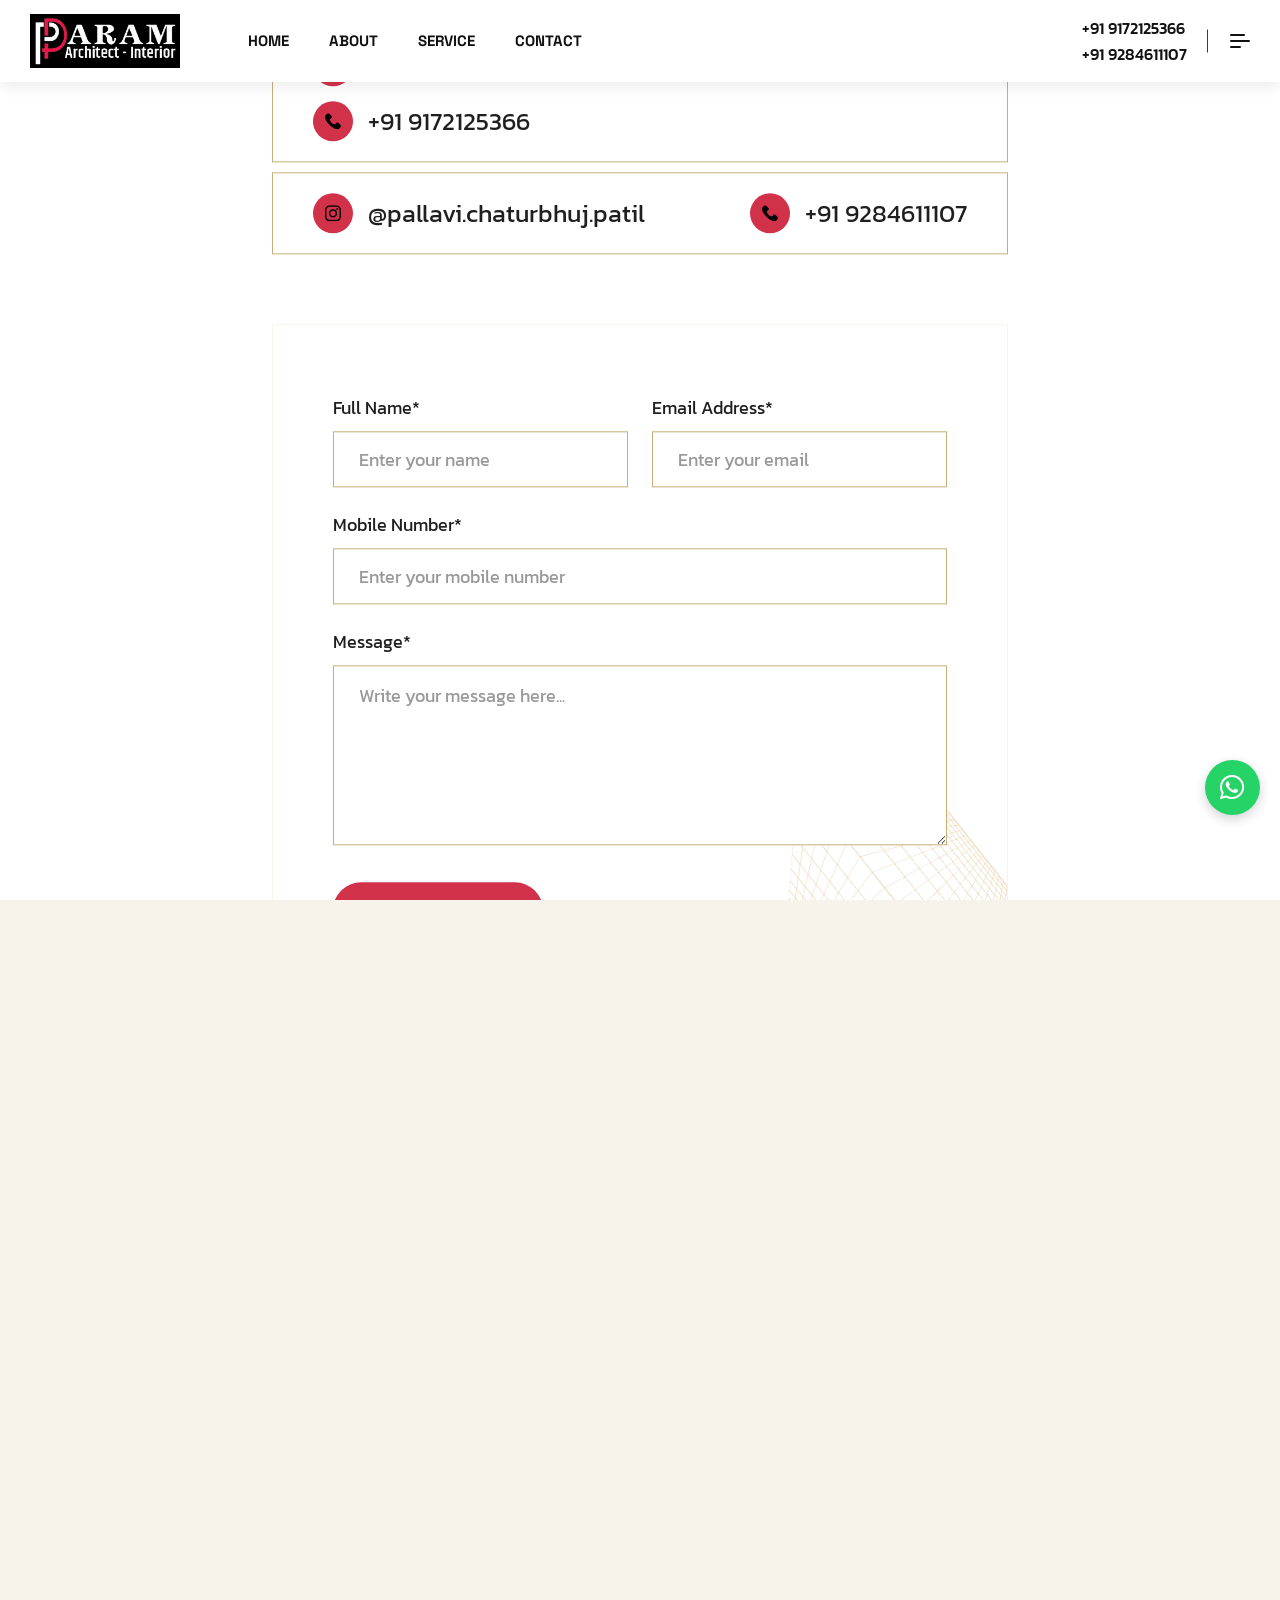
<file: contact.html>
<!doctype html>
<html class="no-js" lang="en">

<head>
    <meta charset="utf-8">
    <meta http-equiv="x-ua-compatible" content="ie=edge">
    <title>Contact - Pparam Architect & Interior</title>
    <meta name="description"
        content="Reach out to Pparam Architect & Interior for professional architectural and interior design consultations in Aurangabad, Maharashtra.">
    <meta name="viewport" content="width=device-width, initial-scale=1">

    <!-- Place favicon.ico in the root directory -->
    <link rel="shortcut icon" type="image/x-icon" href="assets/logo-new.png">
    <!-- CSS here -->
    <link rel="stylesheet" href="assets/vendor/bootstrap.css">
    <link rel="stylesheet" href="assets/vendor/swiper-bundle.css">
    <link rel="stylesheet" href="assets/vendor/magnific-popup.css">
    <link rel="stylesheet" href="assets/vendor/font-awesome.min.css">
    <link rel="stylesheet" href="assets/vendor/atropos.min.css">
    <link rel="stylesheet" href="assets/css/spacing.css">
    <link rel="stylesheet" href="assets/css/main.css">
    <meta name="google-site-verification" content="v9DpZSUL20ltafcJD5IRCapRxrMKH3xXDCQZVRx_TnU" />
    <!-- Google tag (gtag.js) -->
    <script async src="https://www.googletagmanager.com/gtag/js?id=G-WFVK2ETM2N"></script>
    <script>
        window.dataLayer = window.dataLayer || [];
        function gtag() { dataLayer.push(arguments); }
        gtag('js', new Date());

        gtag('config', 'G-WFVK2ETM2N');
    </script>
    <script type="application/ld+json">
{
  "@context": "https://schema.org",
  "@graph": [
    {
      "@type": "Organization",
      "@id": "https://pparamarchitect.com/#organization",
      "name": "Pparam Architect & Interior",
      "alternateName": "Pparam Design Studio",
      "url": "https://pparamarchitect.com",
      "logo": "https://pparamarchitect.com/assets/pparam-logo-new.png",
      "image": "https://pparamarchitect.com/assets/logo-new.png",
      "description": "Pparam Architect & Interior is a team of visionary designers dedicated to building excellence through innovative architectural and interior designs. We operate from Ravet (Pune) and Chh. Sambhajinagar across Maharashtra with skilled professionals.",
      "founder": {
        "@id": "https://pparamarchitect.com/#person"
      },
      "address": {
        "@type": "PostalAddress",
        "streetAddress": "Office 12, Vision Aristo Kivale",
        "addressLocality": "Pune",
        "addressRegion": "Maharashtra",
        "postalCode": "412101",
        "addressCountry": "IN"
      },
      "contactPoint": [
        {
          "@type": "ContactPoint",
          "telephone": "+919172125366",
          "contactType": "customer service",
          "email": "Pparamdesignstudio@gmail.com",
          "availableLanguage": "English"
        },
        {
          "@type": "ContactPoint",
          "telephone": "+919284611107",
          "contactType": "customer service",
          "email": "Pparamdesignstudio@gmail.com",
          "availableLanguage": "English"
        }
      ],
      "sameAs": [
        "https://www.instagram.com/pallavi.chaturbhuj.patil"
      ],
      "foundingDate": "2009",
      "numberOfEmployees": 15,
      "knowsLanguage": "English",
      "areaServed": {
        "@type": "State",
        "name": "Maharashtra"
      }
    },
    {
      "@type": "Person",
      "@id": "https://pparamarchitect.com/#person",
      "name": "Pallavi Chaturbhuj Patil",
      "jobTitle": "Founder & Director",
      "worksFor": {
        "@id": "https://pparamarchitect.com/#organization"
      },
      "url": "https://pparamarchitect.com/contact.html",
      "image": "https://pparamarchitect.com/assets/owner-transferent.png",
      "alumniOf": "Architecture and Interior Design",
      "gender": "Female",
      "knowsAbout": [
        "Architectural Design",
        "Interior Design",
        "Vastu Consultancy",
        "Project Management"
      ]
    },
    {
      "@type": "LocalBusiness",
      "@id": "https://pparamarchitect.com/#localbusiness",
      "name": "Pparam Architect & Interior",
      "description": "Architectural and interior design firm serving residential, commercial, and industrial clients across Maharashtra with 15+ years of experience.",
      "image": "https://pparamarchitect.com/assets/pparam-logo-new.png",
      "@id": "https://pparamarchitect.com",
      "url": "https://pparamarchitect.com",
      "telephone": "+919172125366",
      "address": {
        "@type": "PostalAddress",
        "streetAddress": "Office 12, Vision Aristo Kivale",
        "addressLocality": "Pune",
        "addressRegion": "Maharashtra",
        "postalCode": "412101",
        "addressCountry": "IN"
      },
      "geo": {
        "@type": "GeoCoordinates",
        "latitude": "18.6657881",
        "longitude": "73.730368"
      },
      "openingHours": "Mo-Sa 10:00-18:00",
      "priceRange": "₹₹₹",
      "knowsLanguage": "English, Hindi, Marathi"
    },
    {
      "@type": "ProfessionalService",
      "@id": "https://pparamarchitect.com/#professionalservice",
      "name": "Pparam Architect & Interior",
      "serviceType": "Architectural and Interior Design Services",
      "description": "We provide architectural planning, interior design, 3D design, Vastu consultancy, and site engineering services across Maharashtra.",
      "hasOfferCatalog": {
        "@type": "OfferCatalog",
        "name": "Architectural & Interior Services",
        "itemListElement": [
          {
            "@type": "Offer",
            "itemOffered": {
              "@type": "Service",
              "name": "Architectural Planning",
              "description": "Innovative and strategic architectural solutions for residential, commercial, and industrial projects."
            }
          },
          {
            "@type": "Offer",
            "itemOffered": {
              "@type": "Service",
              "name": "Interior Design",
              "description": "Complete interior design services for homes and commercial spaces."
            }
          },
          {
            "@type": "Offer",
            "itemOffered": {
              "@type": "Service",
              "name": "3D Designer",
              "description": "High-quality 3D visualization and design rendering."
            }
          },
          {
            "@type": "Offer",
            "itemOffered": {
              "@type": "Service",
              "name": "Vastu Consultancy",
              "description": "Expert Vastu consultation for harmonious living and working spaces."
            }
          },
          {
            "@type": "Offer",
            "itemOffered": {
              "@type": "Service",
              "name": "Site Engineer",
              "description": "Professional site engineering and project execution management."
            }
          },
          {
            "@type": "Offer",
            "itemOffered": {
              "@type": "Service",
              "name": "CAD Designer",
              "description": "Precision CAD design and drafting services."
            }
          }
        ]
      },
      "areaServed": {
        "@type": "State",
        "name": "Maharashtra"
      }
    },
    {
      "@type": "BreadcrumbList",
      "@id": "https://pparamarchitect.com/contact.html#breadcrumb",
      "itemListElement": [
        {
          "@type": "ListItem",
          "position": 1,
          "name": "Home",
          "item": "https://pparamarchitect.com/"
        },
        {
          "@type": "ListItem",
          "position": 2,
          "name": "Contact",
          "item": "https://pparamarchitect.com/contact.html"
        }
      ]
    },
    {
      "@type": "ContactPage",
      "@id": "https://pparamarchitect.com/contact.html#webpage",
      "url": "https://pparamarchitect.com/contact.html",
      "name": "Contact Pparam Architect & Interior | Get in Touch for Architecture & Interior Design",
      "description": "Reach out to Pparam Architect & Interior for professional architectural and interior design consultations in Aurangabad, Maharashtra. Have an architectural or interior design project in mind? Let's bring your ideas to life across Maharashtra.",
      "isPartOf": {
        "@id": "https://pparamarchitect.com/#website"
      },
      "breadcrumb": {
        "@id": "https://pparamarchitect.com/contact.html#breadcrumb"
      },
      "primaryImageOfPage": {
        "@type": "ImageObject",
        "url": "https://pparamarchitect.com/assets/logo-new.png",
        "caption": "Pparam Architect & Interior - Contact"
      },
      "mainEntity": {
        "@id": "https://pparamarchitect.com/#organization"
      }
    },
    {
      "@type": "WebSite",
      "@id": "https://pparamarchitect.com/#website",
      "url": "https://pparamarchitect.com",
      "name": "Pparam Architect & Interior",
      "description": "Pparam Architect & Interior is a leading architectural and interior design firm based in Pune, Maharashtra, with 15+ years of experience and 700+ successful projects.",
      "publisher": {
        "@id": "https://pparamarchitect.com/#organization"
      },
      "potentialAction": {
        "@type": "SearchAction",
        "target": {
          "@type": "EntryPoint",
          "urlTemplate": "https://pparamarchitect.com/search?q={search_term_string}"
        },
        "query-input": "required name=search_term_string"
      }
    },
    {
      "@type": "Article",
      "@id": "https://pparamarchitect.com/contact.html#article",
      "headline": "Get in Touch with Pparam Architect & Interior",
      "description": "Have an architectural or interior design project in mind? Reach out to Pparam Architect & Interior and let's bring your ideas to life across Maharashtra.",
      "image": "https://pparamarchitect.com/assets/logo-new.png",
      "author": {
        "@id": "https://pparamarchitect.com/#person"
      },
      "publisher": {
        "@id": "https://pparamarchitect.com/#organization"
      },
      "datePublished": "2023-01-01",
      "dateModified": "2024-01-01",
      "mainEntityOfPage": {
        "@id": "https://pparamarchitect.com/contact.html#webpage"
      },
      "articleSection": "Contact Information",
      "keywords": "contact architect, interior design consultation, Pune architect, Maharashtra architecture, design inquiry"
    },
    {
      "@type": "ContactPoint",
      "@id": "https://pparamarchitect.com/#contactpoint1",
      "telephone": "+919172125366",
      "contactType": "customer service",
      "email": "Pparamdesignstudio@gmail.com",
      "availableLanguage": "English",
      "areaServed": "Maharashtra"
    },
    {
      "@type": "ContactPoint",
      "@id": "https://pparamarchitect.com/#contactpoint2",
      "telephone": "+919284611107",
      "contactType": "customer service",
      "email": "Pparamdesignstudio@gmail.com",
      "availableLanguage": "English",
      "areaServed": "Maharashtra"
    },
    {
      "@type": "PostalAddress",
      "@id": "https://pparamarchitect.com/#address",
      "streetAddress": "Office 12, Vision Aristo Kivale",
      "addressLocality": "Pune",
      "addressRegion": "Maharashtra",
      "postalCode": "412101",
      "addressCountry": "IN"
    },
    {
      "@type": "GeoCoordinates",
      "@id": "https://pparamarchitect.com/#geocoordinates",
      "latitude": "18.6657881",
      "longitude": "73.730368"
    },
    {
      "@type": "Map",
      "@id": "https://pparamarchitect.com/#map",
      "name": "Pparam Architect & Interior Location Map",
      "description": "Google Map showing the location of Pparam Architect & Interior office in Kivale, Ravet, Pune.",
      "contentUrl": "https://www.google.com/maps/embed?pb=!1m18!1m12!1m3!1d3779.9600616839793!2d73.730368!3d18.6657881!2m3!1f0!2f0!3f0!3m2!1i1024!2i768!4f13.1!3m3!1m2!1s0x3bc2b1efdfc44c6f%3A0x9d9579f62be984da!2sPPARAM%20Architect%20Interior%20%7C%20Home%2CVilla%20%2CResidential%2CCommercial%20%26%20Corporate%20Office%20Interior%20Designer%20in%20Kiwale%20Ravet%20PCMC!5e0!3m2!1sen!2sin!4v1775291950793!5m2!1sen!2sin",
      "mapType": "Google Maps"
    }
  ]
}
</script>
</head>

<body class="tp-magic-cursor loaded">

    <!--[if lte IE 9]>
      <p class="browserupgrade">You are using an <strong>outdated</strong> browser. Please <a href="https://browsehappy.com/">upgrade your browser</a> to improve your experience and security.</p>
   <![endif]-->



    <!-- Begin magic cursor -->
    <div id="magic-cursor" class="cursor-black-bg">
        <div id="ball"></div>
    </div>
    <!-- End magic cursor -->

    <!-- whatsapp float -->
    <a class="whatsappFloat" href="https://wa.me/919284611107" target="_blank" rel="noopener" aria-label="Chat on WhatsApp">
        <i class="fa-brands fa-whatsapp"></i>
    </a>

    <!-- backtotop area start -->
    <div class="scrollToTop">
        <div class="arrowUp">
            <i class="fa-solid fa-arrow-up"></i>
        </div>
        <div class="water">
            <svg viewBox="0 0 560 20" class="water_wave water_wave_back">
                <use xlink:href="#wave"></use>
            </svg>
            <svg viewBox="0 0 560 20" class="water_wave water_wave_front">
                <use xlink:href="#wave"></use>
            </svg>
            <svg version="1.1" xmlns="http://www.w3.org/2000/svg" xmlns:xlink="http://www.w3.org/1999/xlink"
                viewBox="0 0 560 20" style="display: none;">
                <symbol id="wave">
                    <path
                        d="M420,20c21.5-0.4,38.8-2.5,51.1-4.5c13.4-2.2,26.5-5.2,27.3-5.4C514,6.5,518,4.7,528.5,2.7c7.1-1.3,17.9-2.8,31.5-2.7c0,0,0,0,0,0v20H420z"
                        fill="#"></path>
                    <path
                        d="M420,20c-21.5-0.4-38.8-2.5-51.1-4.5c-13.4-2.2-26.5-5.2-27.3-5.4C326,6.5,322,4.7,311.5,2.7C304.3,1.4,293.6-0.1,280,0c0,0,0,0,0,0v20H420z"
                        fill="#"></path>
                    <path
                        d="M140,20c21.5-0.4,38.8-2.5,51.1-4.5c13.4-2.2,26.5-5.2,27.3-5.4C234,6.5,238,4.7,248.5,2.7c7.1-1.3,17.9-2.8,31.5-2.7c0,0,0,0,0,0v20H140z"
                        fill="#"></path>
                    <path
                        d="M140,20c-21.5-0.4-38.8-2.5-51.1-4.5c-13.4-2.2-26.5-5.2-27.3-5.4C46,6.5,42,4.7,31.5,2.7C24.3,1.4,13.6-0.1,0,0c0,0,0,0,0,0l0,20H140z"
                        fill="#"></path>
                </symbol>
            </svg>
        </div>
    </div>
    <!-- backtotop area end -->

    <!--search-form-start -->
    <div class="tp-search-body-overlay"></div>
    <div class="tp-search-form-toggle">
        <div class="container">
            <div class="row mb-70">
                <div class="col-lg-12">
                    <div class="tp-search-top d-flex justify-content-between align-items-center">
                        <div class="cm-search-logo">
                            <a href="index.html"><img data-width="150" src="assets/pparam-logo-new.png" alt="logo"></a>
                        </div>
                        <button class="tp-search-close">
                            <i class="fa-regular fa-xmark"></i>
                        </button>
                    </div>
                </div>
            </div>
            <div class="row justify-content-center">
                <div class="col-lg-12">
                    <div class="tp-search-form">
                        <form action="#">
                            <div class="tp-search-form-input">
                                <input type="text" placeholder="What are you looking for?" required>
                                <span class="tp-search-focus-border"></span>
                                <button class="tp-search-form-icon" type="submit">
                                    <i class="fa-sharp fa-regular fa-magnifying-glass"></i>
                                </button>
                            </div>
                        </form>
                    </div>
                </div>
            </div>
        </div>
    </div>
    <!-- search-form-end -->

    <!-- tp-offcanvus-area-start -->
    <div class="tp-offcanvas-area">
        <div class="tp-offcanvas">
            <div class="tp-offcanvas-top d-flex align-items-center justify-content-between">
                <div class="tp-offcanvas-logo">
                    <a href="index.html">
                        <img data-width="150" src="assets/pparam-logo-new.png" alt="logo">
                    </a>
                </div>
                <div class="tp-offcanvas-close-btn">
                    <button class="close-btn">
                        <svg width="37" height="38" viewBox="0 0 37 38" fill="none" xmlns="http://www.w3.org/2000/svg">
                            <path d="M9.19141 9.80762L27.5762 28.1924" stroke="currentColor" stroke-width="1.5"
                                stroke-linecap="round" stroke-linejoin="round" />
                            <path d="M9.19141 28.1924L27.5762 9.80761" stroke="currentColor" stroke-width="1.5"
                                stroke-linecap="round" stroke-linejoin="round" />
                        </svg>
                    </button>
                </div>
            </div>
            <div class="tp-offcanvas-content d-none d-xl-block">
                <h3 class="tp-offcanvas-title">Architectural Excellence</h3>
                <p>Crafting sustainable and aesthetic spaces that inspire better living across Maharashtra.</p>
            </div>
            <div class="tp-offcanvas-menu d-xl-none">
                <nav></nav>
            </div>

            <div class="tp-offcanvas-contact">
                <h3 class="tp-offcanvas-title sm">Information</h3>
                <ul>
                    <li><a href="tel:+919172125366">+91 9172125366</a></li>
                    <li><a href="tel:+919284611107">+91 9284611107</a></li>
                    <li><a href="mailto:Pparamdesignstudio@gmail.com">Pparamdesignstudio@gmail.com</a></li>
                    <li><a href="https://maps.google.com/?q=Office+12,+Vision+Aristo+Kivale,+Pune+412101"
                            target="_blank">Office 12, Vision Aristo Kivale, Pune 412101</a></li>
                </ul>
            </div>
            <div class="tp-offcanvas-social">
                <h3 class="tp-offcanvas-title sm">Follow Us</h3>
                <ul>
                    <li>
                        <a href="https://www.instagram.com/pallavi.chaturbhuj.patil" target="_blank">
                            <svg width="16" height="16" viewBox="0 0 16 16" fill="none"
                                xmlns="http://www.w3.org/2000/svg">
                                <path
                                    d="M11.25 1.5H4.75C2.95507 1.5 1.5 2.95507 1.5 4.75V11.25C1.5 13.0449 2.95507 14.5 4.75 14.5H11.25C13.0449 14.5 14.5 13.0449 14.5 11.25V4.75C14.5 2.95507 13.0449 1.5 11.25 1.5Z"
                                    stroke="currentColor" stroke-width="1.5" stroke-linecap="round"
                                    stroke-linejoin="round" />
                                <path
                                    d="M10.6016 7.5907C10.6818 8.13166 10.5894 8.68414 10.3375 9.16955C10.0856 9.65497 9.68711 10.0486 9.19862 10.2945C8.71014 10.5404 8.15656 10.6259 7.61663 10.5391C7.0767 10.4522 6.57791 10.1972 6.19121 9.81055C5.80451 9.42385 5.54959 8.92506 5.46271 8.38513C5.37583 7.8452 5.46141 7.29163 5.70728 6.80314C5.95315 6.31465 6.34679 5.91613 6.83221 5.66425C7.31763 5.41238 7.87011 5.31998 8.41107 5.4002C8.96287 5.48202 9.47372 5.73915 9.86817 6.1336C10.2626 6.52804 10.5197 7.0389 10.6016 7.5907Z"
                                    stroke="currentColor" stroke-width="1.5" stroke-linecap="round"
                                    stroke-linejoin="round" />
                                <path d="M11.5742 4.42578H11.5842" stroke="currentColor" stroke-width="1.5"
                                    stroke-linecap="round" stroke-linejoin="round" />
                            </svg>
                        </a>
                    </li>
                </ul>
            </div>
        </div>
    </div>
    <div class="body-overlay"></div>
    <!-- tp-offcanvus-area-end -->

    <header id="global-header">
        <!-- Global Header will be loaded here -->
        <script src="assets/js/header-loader.js"></script>
    </header>

    <div id="smooth-wrapper">
        <div id="smooth-content">
            <main>

                <!-- tp-contact-area-start -->
                <div class="tp-contact-area pre-header tp-contact-spacing pb-140">
                    <div class="container containers">
                        <div class="row justify-content-center">
                            <div class="col-lg-8">
                                <div class="tp-contact-wrap">
                                    <div class="text-center mb-60">
                                        <h2 class="tp-section-title fs-70 fs-xl-60 fs-lg-50 fs-xs-40 mb-10">Get in Touch
                                        </h2>
                                        <p class="fs-18 lh-150-per">Have an architectural or interior design project in
                                            mind? Reach out to Pparam Architect & Interior and let's bring your ideas
                                            to life across Maharashtra.</p>
                                    </div>

                                    <div class="tp-contact-number mb-10">
                                        <div class="d-flex align-items-center mb-15 mr-20">
                                            <span class="tp-contact-icon mr-15">
                                                <svg width="16" height="16" viewBox="0 0 24 24" fill="none"
                                                    xmlns="http://www.w3.org/2000/svg">
                                                    <path
                                                        d="M24 5.457v13.909c0 .904-.732 1.636-1.636 1.636h-3.819V11.73L12 16.64l-6.545-4.91v9.273H1.636A1.636 1.636 0 010 19.366V5.457c0-2.023 2.309-3.178 3.927-1.964L5.455 4.64 12 9.548l6.545-4.91 1.528-1.145C21.69 2.28 24 3.434 24 5.457z"
                                                        fill="#030303" />
                                                </svg>
                                            </span>
                                            <a class="tp-contact-email"
                                                href="mailto:Pparamdesignstudio@gmail.com">Pparamdesignstudio@gmail.com</a>
                                        </div>
                                        <div class="d-flex align-items-center mb-15">
                                            <span class="tp-contact-icon mr-15">
                                                <svg width="16" height="16" viewBox="0 0 16 16" fill="none"
                                                    xmlns="http://www.w3.org/2000/svg">
                                                    <path
                                                        d="M15.5633 11.7424L13.3305 9.50954C12.5331 8.71209 11.1774 9.0311 10.8584 10.0678C10.6192 10.7855 9.82174 11.1842 9.10404 11.0247C7.50915 10.626 5.35604 8.5526 4.95732 6.87797C4.71809 6.16024 5.19656 5.36279 5.91426 5.12359C6.95094 4.80461 7.26991 3.44895 6.47247 2.65151L4.23962 0.418659C3.60166 -0.139553 2.64473 -0.139553 2.08652 0.418659L0.57137 1.93381C-0.943776 3.5287 0.73086 7.75516 4.47885 11.5032C8.22685 15.2511 12.4533 17.0056 14.0482 15.4106L15.5633 13.8955C16.1216 13.2575 16.1216 12.3006 15.5633 11.7424Z"
                                                        fill="#030303" />
                                                </svg>
                                            </span>
                                            <a class="tp-contact-email" href="tel:+919172125366">+91 9172125366</a>
                                        </div>

                                    </div>

                                    <div class="tp-contact-number mb-70">
                                        <div class="d-flex align-items-center mb-15 mr-20">
                                            <span class="tp-contact-icon mr-15">
                                                <svg width="16" height="16" viewBox="0 0 16 16" fill="currentColor">
                                                    <path
                                                        d="M8 0C5.829 0 5.556.01 4.703.048 3.85.088 3.269.222 2.76.42a3.9 3.9 0 0 0-1.417.923A3.9 3.9 0 0 0 .42 2.76C.222 3.268.087 3.85.048 4.7.01 5.555 0 5.827 0 8.001c0 2.172.01 2.444.048 3.297.04.852.174 1.433.372 1.942.205.526.478.972.923 1.417.444.445.89.719 1.416.923.51.198 1.09.333 1.942.372C5.555 15.99 5.827 16 8 16s2.444-.01 3.298-.048c.851-.04 1.434-.174 1.943-.372a3.9 3.9 0 0 0 1.416-.923c.445-.445.718-.891.923-1.417.197-.509.332-1.09.372-1.942C15.99 10.445 16 10.173 16 8s-.01-2.445-.048-3.299c-.04-.851-.175-1.433-.372-1.941a3.9 3.9 0 0 0-.923-1.417A3.9 3.9 0 0 0 13.24.42c-.51-.198-1.092-.333-1.943-.372C10.443.01 10.172 0 7.998 0zm-.717 1.442h.718c2.136 0 2.389.007 3.232.046.78.035 1.204.166 1.486.275.373.145.64.319.92.599s.453.546.598.92c.11.281.24.705.275 1.485.039.843.047 1.096.047 3.231s-.008 2.389-.047 3.232c-.035.78-.166 1.203-.275 1.485a2.5 2.5 0 0 1-.599.919c-.28.28-.546.453-.92.598-.28.11-.704.24-1.485.276-.843.038-1.096.047-3.232.047s-2.39-.009-3.233-.047c-.78-.036-1.203-.166-1.485-.276a2.5 2.5 0 0 1-.92-.598 2.5 2.5 0 0 1-.6-.92c-.109-.281-.24-.705-.275-1.485-.038-.843-.046-1.096-.046-3.233s.008-2.388.046-3.231c.036-.78.166-1.204.276-1.486.145-.373.319-.64.599-.92s.546-.453.92-.598c.282-.11.705-.24 1.485-.276.738-.034 1.024-.044 2.515-.045zm4.988 1.328a.96.96 0 1 0 0 1.92.96.96 0 0 0 0-1.92m-4.27 1.122a4.109 4.109 0 1 0 0 8.217 4.109 4.109 0 0 0 0-8.217m0 1.441a2.667 2.667 0 1 1 0 5.334 2.667 2.667 0 0 1 0-5.334"
                                                        fill="#030303" />
                                                </svg>
                                            </span>
                                            <a class="tp-contact-email"
                                                href="https://www.instagram.com/pallavi.chaturbhuj.patil">@pallavi.chaturbhuj.patil</a>
                                        </div>
                                        <div class="d-flex align-items-center mb-15">
                                            <span class="tp-contact-icon mr-15">
                                                <svg width="16" height="16" viewBox="0 0 16 16" fill="none"
                                                    xmlns="http://www.w3.org/2000/svg">
                                                    <path
                                                        d="M15.5633 11.7424L13.3305 9.50954C12.5331 8.71209 11.1774 9.0311 10.8584 10.0678C10.6192 10.7855 9.82174 11.1842 9.10404 11.0247C7.50915 10.626 5.35604 8.5526 4.95732 6.87797C4.71809 6.16024 5.19656 5.36279 5.91426 5.12359C6.95094 4.80461 7.26991 3.44895 6.47247 2.65151L4.23962 0.418659C3.60166 -0.139553 2.64473 -0.139553 2.08652 0.418659L0.57137 1.93381C-0.943776 3.5287 0.73086 7.75516 4.47885 11.5032C8.22685 15.2511 12.4533 17.0056 14.0482 15.4106L15.5633 13.8955C16.1216 13.2575 16.1216 12.3006 15.5633 11.7424Z"
                                                        fill="#030303" />
                                                </svg>
                                            </span>
                                            <a class="tp-contact-email" href="tel:+919284611107">+91 9284611107</a>
                                        </div>

                                    </div>

                                    <div
                                        class="tp-postbox-details-form-wrapper tp-contact-form tp-bg-common-white-2 p-relative z-index-1">
                                        <img class="tp-contact-shape" src="assets/images/update/hero/archi/shape.png"
                                            alt="">
                                        <form id="contact-form" action="assets/mail.php" method="POST">
                                            <div class="row">
                                                <div class="col-xl-6">
                                                    <div class="tp-postbox-details-input mb-25">
                                                        <label class="fs-18 tp-ff-p tp-text-common-black mb-10"
                                                            for="name">Full Name*</label>
                                                        <input name="name" class="tp-input" type="text" id="name"
                                                            placeholder="Enter your name">
                                                    </div>
                                                </div>
                                                <div class="col-xl-6">
                                                    <div class="tp-postbox-details-input mb-25">
                                                        <label class="fs-18 tp-ff-p tp-text-common-black mb-10"
                                                            for="email">Email Address*</label>
                                                        <input name="email" class="tp-input" type="email" id="email"
                                                            placeholder="Enter your email">
                                                    </div>
                                                </div>
                                                <div class="col-xl-12">
                                                    <div class="tp-postbox-details-input mb-25">
                                                        <label class="fs-18 tp-ff-p tp-text-common-black mb-10"
                                                            for="phone">Mobile Number*</label>
                                                        <input name="phone" class="tp-input" type="text" id="phone"
                                                            placeholder="Enter your mobile number">
                                                    </div>
                                                </div>
                                                <div class="col-xl-12">
                                                    <div class="tp-postbox-details-input mb-10">
                                                        <label class="fs-18 tp-ff-p tp-text-common-black mb-10"
                                                            for="msg">Message*</label>
                                                        <textarea name="message" class="tp-input tp-textarea" id="msg"
                                                            placeholder="Write your message here..."></textarea>
                                                    </div>
                                                </div>
                                            </div>
                                            <div class="tp-postbox-details-input-box mt-20">
                                                <button type="submit"
                                                    class="tp-btn-sm tp-left-right fw-500 tp-ff-heading fs-15 text-uppercase tp-text-common-black tp-bg-theme-primary tp-round-36">
                                                    <span class="mr10 td-text d-inline-block mr-5">Submit Inquiry</span>
                                                    <span class="tp-arrow-angle">
                                                        <svg width="14" height="14" viewBox="0 0 14 14" fill="none"
                                                            xmlns="http://www.w3.org/2000/svg">
                                                            <path fill-rule="evenodd" clip-rule="evenodd"
                                                                d="M2.41379 3.30208C5.97452 3.05821 10.6092 1.55558 14 0C12.4438 3.39014 10.9406 8.02425 10.6973 11.585L8.35765 6.59331L1.14783 13.8037C1.02165 13.9295 0.850656 14.0001 0.672431 14C0.539461 14 0.409486 13.9605 0.298934 13.8866C0.188382 13.8128 0.102217 13.7077 0.0513353 13.5849C0.000453949 13.462 -0.0128613 13.3269 0.013072 13.1965C0.0390053 13.066 0.103024 12.9462 0.197034 12.8522L7.40683 5.64241L2.41379 3.30208Z"
                                                                fill="currentColor" />
                                                            <path fill-rule="evenodd" clip-rule="evenodd"
                                                                d="M2.41379 3.30208C5.97452 3.05821 10.6092 1.55558 14 0C12.4438 3.39014 10.9406 8.02425 10.6973 11.585L8.35765 6.59331L1.14783 13.8037C1.02165 13.9295 0.850656 14.0001 0.672431 14C0.539461 14 0.409486 13.9605 0.298934 13.8866C0.188382 13.8128 0.102217 13.7077 0.0513353 13.5849C0.000453949 13.462 -0.0128613 13.3269 0.013072 13.1965C0.0390053 13.066 0.103024 12.9462 0.197034 12.8522L7.40683 5.64241L2.41379 3.30208Z"
                                                                fill="currentColor" />
                                                        </svg>
                                                    </span>
                                                </button>
                                                <p class="ajax-response mt-20"></p>
                                            </div>
                                        </form>
                                    </div>
                                </div>
                            </div>
                        </div>
                    </div>
                </div>
                <!-- tp-contact-area-end -->

                <!-- tp-contact-map-area-start -->
                <div class="tp-contact-map p-relative fix">
                    <div class="tp-contact-map-box">
                        <iframe
                            src="https://www.google.com/maps/embed?pb=!1m18!1m12!1m3!1d3779.9600616839793!2d73.730368!3d18.6657881!2m3!1f0!2f0!3f0!3m2!1i1024!2i768!4f13.1!3m3!1m2!1s0x3bc2b1efdfc44c6f%3A0x9d9579f62be984da!2sPPARAM%20Architect%20Interior%20%7C%20Home%2CVilla%20%2CResidential%2CCommercial%20%26%20Corporate%20Office%20Interior%20Designer%20in%20Kiwale%20Ravet%20PCMC!5e0!3m2!1sen!2sin!4v1775291950793!5m2!1sen!2sin"
                            width="800" height="600" style="border:0;" allowfullscreen="" loading="lazy"
                            referrerpolicy="no-referrer-when-downgrade"></iframe>
                    </div>
                </div>
                <!-- tp-contact-map-area-end -->

                <!-- tp-text-slider-area-start -->
                <div class="tp-text-slider-area pt-25 pb-25 tp-bg-theme-primary">
                    <div class="swiper-container tp-text-slider-active">
                        <div class="swiper-wrapper slide-transtion">
                            <div class="swiper-slide">
                                <div class="tp-text-slider-item">
                                    <span>Architect</span>
                                    <span class="icons">
                                        <svg width="68" height="12" viewBox="0 0 68 12" fill="none"
                                            xmlns="http://www.w3.org/2000/svg">
                                            <path
                                                d="M59.416 11.8926L67.62 6.76034C67.7367 6.67779 67.8325 6.56504 67.8989 6.43228C67.9652 6.29953 67.9999 6.15095 67.9999 6C67.9999 5.84905 67.9652 5.70048 67.8989 5.56772C67.8325 5.43496 67.7367 5.32221 67.62 5.23966L59.416 0.107354C59.2561 0.0134291 59.0719 -0.0202036 58.8925 0.0117582C58.713 0.04372 58.5485 0.139459 58.4248 0.28388C58.3011 0.428302 58.2254 0.613192 58.2094 0.809402C58.1935 1.00561 58.2383 1.20198 58.3369 1.36755L60.7161 5.11998L0.812592 5.11998C0.597076 5.11998 0.390396 5.21269 0.238007 5.37773C0.0856171 5.54277 0 5.7666 0 6C0 6.2334 0.0856171 6.45724 0.238007 6.62227C0.390396 6.78731 0.597076 6.88003 0.812592 6.88003C0.812592 6.88003 49.0381 6.88003 60.7161 6.88003L58.3369 10.6325C58.2383 10.798 58.1935 10.9944 58.2094 11.1906C58.2254 11.3868 58.3011 11.5717 58.4248 11.7161C58.5485 11.8605 58.713 11.9563 58.8925 11.9882C59.0719 12.0202 59.2561 11.9866 59.416 11.8926Z"
                                                fill="#030303" />
                                        </svg>
                                    </span>
                                    <span>Interior</span>
                                    <span class="borders"></span>
                                </div>
                            </div>
                            <div class="swiper-slide">
                                <div class="tp-text-slider-item">
                                    <span>Industrial</span>
                                    <span class="icons">
                                        <svg width="68" height="12" viewBox="0 0 68 12" fill="none"
                                            xmlns="http://www.w3.org/2000/svg">
                                            <path
                                                d="M59.416 11.8926L67.62 6.76034C67.7367 6.67779 67.8325 6.56504 67.8989 6.43228C67.9652 6.29953 67.9999 6.15095 67.9999 6C67.9999 5.84905 67.9652 5.70048 67.8989 5.56772C67.8325 5.43496 67.7367 5.32221 67.62 5.23966L59.416 0.107354C59.2561 0.0134291 59.0719 -0.0202036 58.8925 0.0117582C58.713 0.04372 58.5485 0.139459 58.4248 0.28388C58.3011 0.428302 58.2254 0.613192 58.2094 0.809402C58.1935 1.00561 58.2383 1.20198 58.3369 1.36755L60.7161 5.11998L0.812592 5.11998C0.597076 5.11998 0.390396 5.21269 0.238007 5.37773C0.0856171 5.54277 0 5.7666 0 6C0 6.2334 0.0856171 6.45724 0.238007 6.62227C0.390396 6.78731 0.597076 6.88003 0.812592 6.88003C0.812592 6.88003 49.0381 6.88003 60.7161 6.88003L58.3369 10.6325C58.2383 10.798 58.1935 10.9944 58.2094 11.1906C58.2254 11.3868 58.3011 11.5717 58.4248 11.7161C58.5485 11.8605 58.713 11.9563 58.8925 11.9882C59.0719 12.0202 59.2561 11.9866 59.416 11.8926Z"
                                                fill="#030303" />
                                        </svg>
                                    </span>
                                    <span>Planning</span>
                                    <span class="borders"></span>
                                </div>
                            </div>
                            <div class="swiper-slide">
                                <div class="tp-text-slider-item">
                                    <span>Architect</span>
                                    <span class="icons">
                                        <svg width="68" height="12" viewBox="0 0 68 12" fill="none"
                                            xmlns="http://www.w3.org/2000/svg">
                                            <path
                                                d="M59.416 11.8926L67.62 6.76034C67.7367 6.67779 67.8325 6.56504 67.8989 6.43228C67.9652 6.29953 67.9999 6.15095 67.9999 6C67.9999 5.84905 67.9652 5.70048 67.8989 5.56772C67.8325 5.43496 67.7367 5.32221 67.62 5.23966L59.416 0.107354C59.2561 0.0134291 59.0719 -0.0202036 58.8925 0.0117582C58.713 0.04372 58.5485 0.139459 58.4248 0.28388C58.3011 0.428302 58.2254 0.613192 58.2094 0.809402C58.1935 1.00561 58.2383 1.20198 58.3369 1.36755L60.7161 5.11998L0.812592 5.11998C0.597076 5.11998 0.390396 5.21269 0.238007 5.37773C0.0856171 5.54277 0 5.7666 0 6C0 6.2334 0.0856171 6.45724 0.238007 6.62227C0.390396 6.78731 0.597076 6.88003 0.812592 6.88003C0.812592 6.88003 49.0381 6.88003 60.7161 6.88003L58.3369 10.6325C58.2383 10.798 58.1935 10.9944 58.2094 11.1906C58.2254 11.3868 58.3011 11.5717 58.4248 11.7161C58.5485 11.8605 58.713 11.9563 58.8925 11.9882C59.0719 12.0202 59.2561 11.9866 59.416 11.8926Z"
                                                fill="#030303" />
                                        </svg>
                                    </span>
                                    <span>Vastu</span>
                                    <span class="borders"></span>
                                </div>
                            </div>
                        </div>
                    </div>
                </div>
                <!-- tp-text-slider-area-end -->

            </main>

            <footer id="global-footer">
                <!-- Global Footer will be loaded here -->
                <script src="assets/js/footer-loader.js"></script>
            </footer>

        </div>
    </div>
    <!-- JS here -->
    <script defer src="assets/vendor/jquery.js"></script>
    <script defer src="assets/vendor/bootstrap-bundle.js"></script>
    <script defer src="assets/vendor/gsap.min.js"></script>
    <script defer src="assets/vendor/ScrollTrigger.min.js"></script>
    <script defer src="assets/vendor/ScrollToPlugin.min.js"></script>
    <script defer src="assets/vendor/plugin.js"></script>
    <script defer src="assets/vendor/three.js"></script>
    <script defer src="assets/vendor/hover-effect.umd.js"></script>
    <script defer src="assets/vendor/split-type.js"></script>
    <script defer src="assets/vendor/swiper-bundle.js"></script>
    <script defer src="assets/vendor/swiper-gl.js"></script>
    <script defer src="assets/vendor/effect-slicer.js"></script>
    <script defer src="assets/vendor/magnific-popup.js"></script>
    <script defer src="assets/vendor/nice-select.js"></script>
    <script defer src="assets/vendor/purecounter.js"></script>
    <script defer src="assets/vendor/isotope-pkgd.js"></script>
    <script defer src="assets/vendor/imagesloaded-pkgd.js"></script>
    <script defer src="assets/vendor/atropos.js"></script>
    <script defer src="assets/js/backtop.js"></script>
    <script defer src="assets/js/ajax-form.js"></script>
    <script defer src="assets/js/slider-init.js"></script>
    <script defer src="assets/js/main.js"></script>
    <script defer src="assets/js/tp-cursor.js"></script>
</body>

</html>
</file>
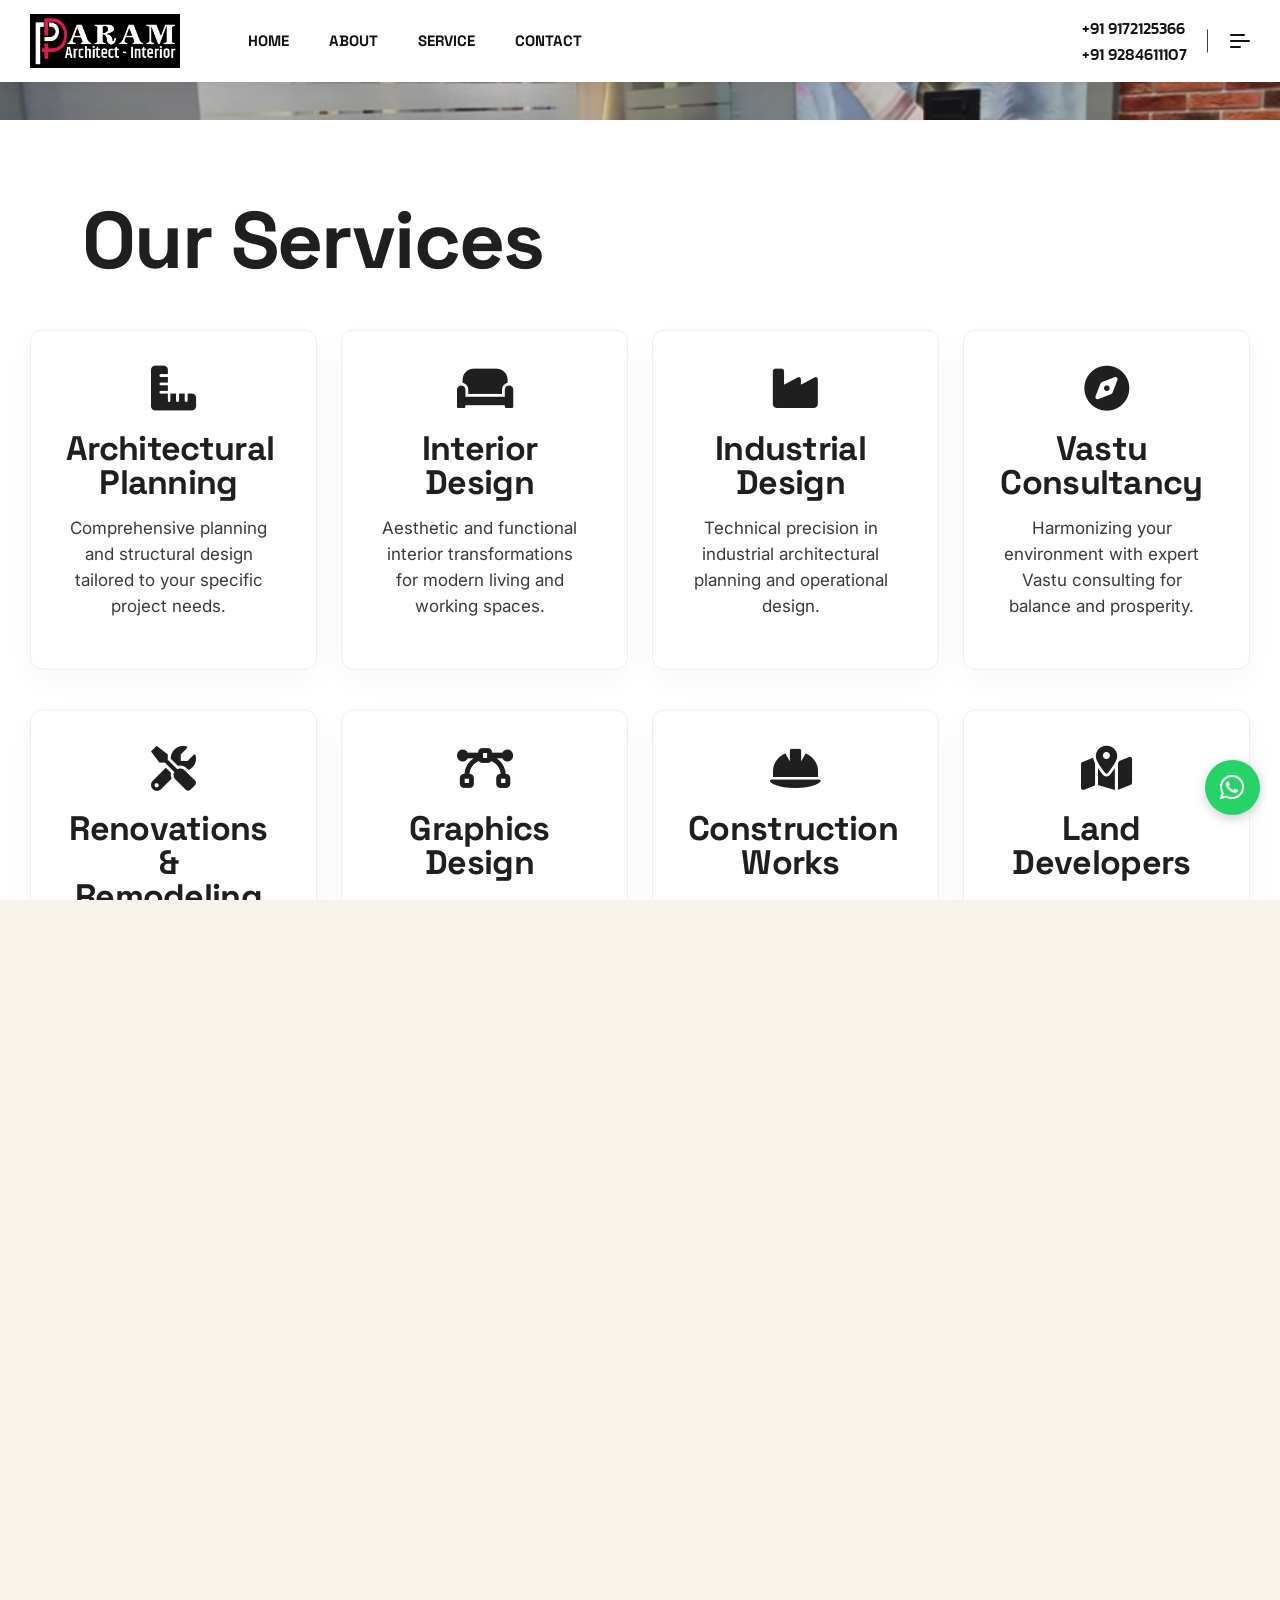
<file: service.html>
<!doctype html>
<html class="no-js" lang="en">

<head>
    <meta charset="utf-8">
    <meta http-equiv="x-ua-compatible" content="ie=edge">
    <title>Services - Pparam Architect & Interior</title>
    <meta name="description"
        content="Explore our specialized services in architectural planning, interior design, industrial planning, and Vastu consultancy at Pparam Architect & Interior.">
    <meta name="viewport" content="width=device-width, initial-scale=1">

    <!-- Place favicon.ico in the root directory -->
    <link rel="shortcut icon" type="image/x-icon" href="assets/logo-new.png">
    <!-- CSS here -->
    <link rel="stylesheet" href="assets/vendor/bootstrap.css">
    <link rel="stylesheet" href="assets/vendor/swiper-bundle.css">
    <link rel="stylesheet" href="assets/vendor/magnific-popup.css">
    <link rel="stylesheet" href="assets/vendor/font-awesome.min.css">
    <link rel="stylesheet" href="assets/vendor/atropos.min.css">
    <link rel="stylesheet" href="assets/css/spacing.css">
    <link rel="stylesheet" href="assets/css/main.css">
    <meta name="google-site-verification" content="v9DpZSUL20ltafcJD5IRCapRxrMKH3xXDCQZVRx_TnU" />
    <!-- Google tag (gtag.js) -->
    <script async src="https://www.googletagmanager.com/gtag/js?id=G-WFVK2ETM2N"></script>
    <script>
        window.dataLayer = window.dataLayer || [];
        function gtag() { dataLayer.push(arguments); }
        gtag('js', new Date());

        gtag('config', 'G-WFVK2ETM2N');
    </script>
    Here is the complete schema markup based on the content of your "Services - Pparam Architect & Interior" page. You
    can add this code inside the `

    <head>` or just before the closing `</body>` tag of your HTML.

        ```html
        <script type="application/ld+json">
{
  "@context": "https://schema.org",
  "@graph": [
    {
      "@type": "Organization",
      "@id": "https://pparamarchitect.com/#organization",
      "name": "Pparam Architect & Interior",
      "alternateName": "Pparam Design Studio",
      "url": "https://pparamarchitect.com",
      "logo": "https://pparamarchitect.com/assets/pparam-logo-new.png",
      "image": "https://pparamarchitect.com/assets/logo-new.png",
      "description": "Pparam Architect & Interior offers expert architectural planning, interior design, Vastu consultancy, and construction services with over 10 years of experience across Maharashtra. We have successfully served more than 700+ residential, commercial, and industrial clients across civil and interior projects.",
      "foundingDate": "2014",
      "numberOfEmployees": 15,
      "founder": {
        "@id": "https://pparamarchitect.com/#person"
      },
      "address": {
        "@type": "PostalAddress",
        "streetAddress": "Office 12, Vision Aristo Kivale",
        "addressLocality": "Pune",
        "addressRegion": "Maharashtra",
        "postalCode": "412101",
        "addressCountry": "IN"
      },
      "contactPoint": [
        {
          "@type": "ContactPoint",
          "telephone": "+919172125366",
          "contactType": "customer service",
          "email": "Pparamdesignstudio@gmail.com",
          "availableLanguage": "English"
        },
        {
          "@type": "ContactPoint",
          "telephone": "+919284611107",
          "contactType": "customer service",
          "email": "Pparamdesignstudio@gmail.com",
          "availableLanguage": "English"
        }
      ],
      "sameAs": [
        "https://www.instagram.com/pallavi.chaturbhuj.patil"
      ],
      "knowsLanguage": "English, Hindi, Marathi",
      "areaServed": {
        "@type": "State",
        "name": "Maharashtra"
      }
    },
    {
      "@type": "Person",
      "@id": "https://pparamarchitect.com/#person",
      "name": "Pallavi Chaturbhuj Patil",
      "jobTitle": "Founder & Principal Architect",
      "worksFor": {
        "@id": "https://pparamarchitect.com/#organization"
      },
      "url": "https://pparamarchitect.com",
      "image": "https://pparamarchitect.com/assets/about-images-owner.jpeg",
      "gender": "Female",
      "alumniOf": "Council of Architecture",
      "hasCredential": {
        "@type": "EducationalOccupationalCredential",
        "credentialCategory": "Professional Registration",
        "name": "Council of Architecture Registration",
        "identifier": "CA/2010/49783"
      },
      "knowsAbout": [
        "Architectural Design",
        "Interior Design",
        "Vastu Consultancy",
        "Project Planning",
        "Construction Management",
        "Renovation",
        "Industrial Design"
      ]
    },
    {
      "@type": "LocalBusiness",
      "@id": "https://pparamarchitect.com/#localbusiness",
      "name": "Pparam Architect & Interior",
      "description": "Expert architectural planning, interior design, Vastu consultancy, and construction services across Maharashtra with over 10 years of experience and 700+ happy clients.",
      "image": "https://pparamarchitect.com/assets/pparam-logo-new.png",
      "url": "https://pparamarchitect.com",
      "telephone": "+919172125366",
      "address": {
        "@type": "PostalAddress",
        "streetAddress": "Office 12, Vision Aristo Kivale",
        "addressLocality": "Pune",
        "addressRegion": "Maharashtra",
        "postalCode": "412101",
        "addressCountry": "IN"
      },
      "geo": {
        "@type": "GeoCoordinates",
        "latitude": "18.6161",
        "longitude": "73.7286"
      },
      "openingHours": "Mo-Sa 10:00-18:00",
      "priceRange": "₹₹₹",
      "knowsLanguage": "English, Hindi, Marathi"
    },
    {
      "@type": "ProfessionalService",
      "@id": "https://pparamarchitect.com/#professionalservice",
      "name": "Pparam Architect & Interior",
      "serviceType": "Architectural and Interior Design Services",
      "description": "We provide comprehensive architectural planning, interior design, renovation & restoration, and Vastu consultancy services across Maharashtra.",
      "hasOfferCatalog": {
        "@type": "OfferCatalog",
        "name": "Complete Architectural & Interior Services",
        "itemListElement": [
          {
            "@type": "Offer",
            "itemOffered": {
              "@type": "Service",
              "name": "Architectural Planning",
              "description": "Strategic planning, site surveying, and detailed RCC drawings to build the foundation of your architectural dream.",
              "provider": {
                "@id": "https://pparamarchitect.com/#organization"
              }
            }
          },
          {
            "@type": "Offer",
            "itemOffered": {
              "@type": "Service",
              "name": "Interior Design",
              "description": "Bespoke interior solutions including 3D views, material selection, and sophisticated decor for any space.",
              "provider": {
                "@id": "https://pparamarchitect.com/#organization"
              }
            }
          },
          {
            "@type": "Offer",
            "itemOffered": {
              "@type": "Service",
              "name": "Renovation & Restoration",
              "description": "Specialized consulting for the renovation and restoration of buildings and 25+ year old structures.",
              "provider": {
                "@id": "https://pparamarchitect.com/#organization"
              }
            }
          },
          {
            "@type": "Offer",
            "itemOffered": {
              "@type": "Service",
              "name": "Vastu Consultancy",
              "description": "Harmonizing your environment with expert Vastu consulting for balance and prosperity.",
              "provider": {
                "@id": "https://pparamarchitect.com/#organization"
              }
            }
          }
        ]
      },
      "areaServed": {
        "@type": "State",
        "name": "Maharashtra"
      }
    },
    {
      "@type": "BreadcrumbList",
      "@id": "https://pparamarchitect.com/service.html#breadcrumb",
      "itemListElement": [
        {
          "@type": "ListItem",
          "position": 1,
          "name": "Home",
          "item": "https://pparamarchitect.com/"
        },
        {
          "@type": "ListItem",
          "position": 2,
          "name": "Services",
          "item": "https://pparamarchitect.com/service.html"
        }
      ]
    },
    {
      "@type": "ServicePage",
      "@id": "https://pparamarchitect.com/service.html#webpage",
      "url": "https://pparamarchitect.com/service.html",
      "name": "Services - Pparam Architect & Interior | Architectural Planning, Interior Design & Vastu Consultancy",
      "description": "Explore our specialized services in architectural planning, interior design, industrial planning, and Vastu consultancy at Pparam Architect & Interior.",
      "isPartOf": {
        "@id": "https://pparamarchitect.com/#website"
      },
      "breadcrumb": {
        "@id": "https://pparamarchitect.com/service.html#breadcrumb"
      },
      "primaryImageOfPage": {
        "@type": "ImageObject",
        "url": "https://pparamarchitect.com/assets/pparam-recedential.png",
        "caption": "Pparam Architect & Interior - Services"
      },
      "mainEntity": {
        "@id": "https://pparamarchitect.com/#organization"
      }
    },
    {
      "@type": "WebSite",
      "@id": "https://pparamarchitect.com/#website",
      "url": "https://pparamarchitect.com",
      "name": "Pparam Architect & Interior",
      "description": "Pparam Architect & Interior offers expert architectural planning, interior design, Vastu consultancy, and construction services with over 10 years of experience across Maharashtra.",
      "publisher": {
        "@id": "https://pparamarchitect.com/#organization"
      },
      "potentialAction": {
        "@type": "SearchAction",
        "target": {
          "@type": "EntryPoint",
          "urlTemplate": "https://pparamarchitect.com/search?q={search_term_string}"
        },
        "query-input": "required name=search_term_string"
      }
    },
    {
      "@type": "Article",
      "@id": "https://pparamarchitect.com/service.html#article",
      "headline": "Innovative Architectural & Design Solutions - Services by Pparam Architect & Interior",
      "description": "We provide comprehensive services including Architectural Planning, Interior Design, Industrial Design, and Vastu Consultancy across Maharashtra. Successfully served over 700+ clients across architectural and interior projects with unparalleled quality.",
      "image": "https://pparamarchitect.com/assets/pparam-recedential.png",
      "author": {
        "@id": "https://pparamarchitect.com/#person"
      },
      "publisher": {
        "@id": "https://pparamarchitect.com/#organization"
      },
      "datePublished": "2014-01-01",
      "dateModified": "2024-01-01",
      "mainEntityOfPage": {
        "@id": "https://pparamarchitect.com/service.html#webpage"
      },
      "articleSection": "Services Overview",
      "keywords": "architectural planning, interior design, Vastu consultancy, renovation services, industrial design, Maharashtra architect"
    },
    {
      "@type": "QuantitativeValue",
      "@id": "https://pparamarchitect.com/#experience",
      "name": "Years of Experience",
      "value": 10,
      "unitText": "years"
    },
    {
      "@type": "QuantitativeValue",
      "@id": "https://pparamarchitect.com/#projects",
      "name": "Total Projects Completed",
      "value": 200,
      "unitText": "projects"
    },
    {
      "@type": "Service",
      "@id": "https://pparamarchitect.com/#architectural-service",
      "name": "Architectural Planning",
      "description": "Strategic planning, site surveying, and detailed RCC drawings to build the foundation of your architectural dream.",
      "provider": {
        "@id": "https://pparamarchitect.com/#organization"
      },
      "areaServed": "Maharashtra",
      "serviceType": "Architectural Design"
    },
    {
      "@type": "Service",
      "@id": "https://pparamarchitect.com/#interior-service",
      "name": "Interior Design",
      "description": "Bespoke interior solutions including 3D views, material selection, and sophisticated decor for any space.",
      "provider": {
        "@id": "https://pparamarchitect.com/#organization"
      },
      "areaServed": "Maharashtra",
      "serviceType": "Interior Design"
    },
    {
      "@type": "Service",
      "@id": "https://pparamarchitect.com/#renovation-service",
      "name": "Renovation & Restoration",
      "description": "Specialized consulting for the renovation and restoration of buildings and 25+ year old structures.",
      "provider": {
        "@id": "https://pparamarchitect.com/#organization"
      },
      "areaServed": "Maharashtra",
      "serviceType": "Renovation"
    },
    {
      "@type": "Service",
      "@id": "https://pparamarchitect.com/#vastu-service",
      "name": "Vastu Consultancy",
      "description": "Harmonizing your environment with expert Vastu consulting for balance and prosperity.",
      "provider": {
        "@id": "https://pparamarchitect.com/#organization"
      },
      "areaServed": "Maharashtra",
      "serviceType": "Vastu Consultancy"
    }
  ]
}
</script>
    </head>

<body class="tp-magic-cursor loaded">

    <!--[if lte IE 9]>
      <p class="browserupgrade">You are using an <strong>outdated</strong> browser. Please <a href="https://browsehappy.com/">upgrade your browser</a> to improve your experience and security.</p>
   <![endif]-->



    <!-- Begin magic cursor -->
    <div id="magic-cursor" class="cursor-black-bg">
        <div id="ball"></div>
    </div>
    <!-- End magic cursor -->

    <!-- whatsapp float -->
    <a class="whatsappFloat" href="https://wa.me/919284611107" target="_blank" rel="noopener" aria-label="Chat on WhatsApp">
        <i class="fa-brands fa-whatsapp"></i>
    </a>

    <!-- backtotop area start -->
    <div class="scrollToTop">
        <div class="arrowUp">
            <i class="fa-solid fa-arrow-up"></i>
        </div>
        <div class="water">
            <svg viewBox="0 0 560 20" class="water_wave water_wave_back">
                <use xlink:href="#wave"></use>
            </svg>
            <svg viewBox="0 0 560 20" class="water_wave water_wave_front">
                <use xlink:href="#wave"></use>
            </svg>
            <svg version="1.1" xmlns="http://www.w3.org/2000/svg" xmlns:xlink="http://www.w3.org/1999/xlink"
                viewBox="0 0 560 20" style="display: none;">
                <symbol id="wave">
                    <path
                        d="M420,20c21.5-0.4,38.8-2.5,51.1-4.5c13.4-2.2,26.5-5.2,27.3-5.4C514,6.5,518,4.7,528.5,2.7c7.1-1.3,17.9-2.8,31.5-2.7c0,0,0,0,0,0v20H420z"
                        fill="#"></path>
                    <path
                        d="M420,20c-21.5-0.4-38.8-2.5-51.1-4.5c-13.4-2.2-26.5-5.2-27.3-5.4C326,6.5,322,4.7,311.5,2.7C304.3,1.4,293.6-0.1,280,0c0,0,0,0,0,0v20H420z"
                        fill="#"></path>
                    <path
                        d="M140,20c21.5-0.4,38.8-2.5,51.1-4.5c13.4-2.2,26.5-5.2,27.3-5.4C234,6.5,238,4.7,248.5,2.7c7.1-1.3,17.9-2.8,31.5-2.7c0,0,0,0,0,0v20H140z"
                        fill="#"></path>
                    <path
                        d="M140,20c-21.5-0.4-38.8-2.5-51.1-4.5c-13.4-2.2-26.5-5.2-27.3-5.4C46,6.5,42,4.7,31.5,2.7C24.3,1.4,13.6-0.1,0,0c0,0,0,0,0,0l0,20H140z"
                        fill="#"></path>
                </symbol>
            </svg>
        </div>
    </div>
    <!-- backtotop area end -->

    <!--search-form-start -->
    <div class="tp-search-body-overlay"></div>
    <div class="tp-search-form-toggle">
        <div class="container">
            <div class="row mb-70">
                <div class="col-lg-12">
                    <div class="tp-search-top d-flex justify-content-between align-items-center">
                        <div class="cm-search-logo">
                            <a href="index.html"><img data-width="150" src="assets/pparam-logo-new.png" alt="logo"></a>
                        </div>
                        <button class="tp-search-close">
                            <i class="fa-regular fa-xmark"></i>
                        </button>
                    </div>
                </div>
            </div>
            <div class="row justify-content-center">
                <div class="col-lg-12">
                    <div class="tp-search-form">
                        <form action="#">
                            <div class="tp-search-form-input">
                                <input type="text" placeholder="What are you looking for?" required>
                                <span class="tp-search-focus-border"></span>
                                <button class="tp-search-form-icon" type="submit">
                                    <i class="fa-sharp fa-regular fa-magnifying-glass"></i>
                                </button>
                            </div>
                        </form>
                    </div>
                </div>
            </div>
        </div>
    </div>
    <!-- search-form-end -->

    <!-- tp-offcanvus-area-start -->
    <div class="tp-offcanvas-area">
        <div class="tp-offcanvas">
            <div class="tp-offcanvas-top d-flex align-items-center justify-content-between">
                <div class="tp-offcanvas-logo">
                    <a href="index.html">
                        <img data-width="150" src="assets/pparam-logo-new.png" alt="logo">
                    </a>
                </div>
                <div class="tp-offcanvas-close-btn">
                    <button class="close-btn">
                        <svg width="37" height="38" viewBox="0 0 37 38" fill="none" xmlns="http://www.w3.org/2000/svg">
                            <path d="M9.19141 9.80762L27.5762 28.1924" stroke="currentColor" stroke-width="1.5"
                                stroke-linecap="round" stroke-linejoin="round" />
                            <path d="M9.19141 28.1924L27.5762 9.80761" stroke="currentColor" stroke-width="1.5"
                                stroke-linecap="round" stroke-linejoin="round" />
                        </svg>
                    </button>
                </div>
            </div>
            <div class="tp-offcanvas-content d-none d-xl-block">
                <h3 class="tp-offcanvas-title">Pparam</h3>
                <p>Crafting sustainable and aesthetic spaces that inspire better living across Maharashtra. </p>
            </div>
            <div class="tp-offcanvas-menu d-xl-none">
                <nav></nav>
            </div>

            <div class="tp-offcanvas-contact">
                <h3 class="tp-offcanvas-title sm">Information</h3>
                <ul>
                    <li><a href="tel:+919172125366">+91 9172125366</a></li>
                    <li><a href="tel:+919284611107">+91 9284611107</a></li>
                    <li><a href="mailto:Pparamdesignstudio@gmail.com">Pparamdesignstudio@gmail.com</a></li>
                    <li><a href="https://maps.google.com/?q=Office+12,+Vision+Aristo+Kivale,+Pune+412101"
                            target="_blank">Office 12, Vision Aristo Kivale, Pune 412101</a></li>
                </ul>
            </div>
            <div class="tp-offcanvas-social">
                <h3 class="tp-offcanvas-title sm">Follow Us</h3>
                <ul>
                    <li>
                        <a href="https://www.instagram.com/pallavi.chaturbhuj.patil" target="_blank">
                            <svg width="16" height="16" viewBox="0 0 16 16" fill="none"
                                xmlns="http://www.w3.org/2000/svg">
                                <path
                                    d="M11.25 1.5H4.75C2.95507 1.5 1.5 2.95507 1.5 4.75V11.25C1.5 13.0449 2.95507 14.5 4.75 14.5H11.25C13.0449 14.5 14.5 13.0449 14.5 11.25V4.75C14.5 2.95507 13.0449 1.5 11.25 1.5Z"
                                    stroke="currentColor" stroke-width="1.5" stroke-linecap="round"
                                    stroke-linejoin="round" />
                                <path
                                    d="M10.6016 7.5907C10.6818 8.13166 10.5894 8.68414 10.3375 9.16955C10.0856 9.65497 9.68711 10.0486 9.19862 10.2945C8.71014 10.5404 8.15656 10.6259 7.61663 10.5391C7.0767 10.4522 6.57791 10.1972 6.19121 9.81055C5.80451 9.42385 5.54959 8.92506 5.46271 8.38513C5.37583 7.8452 5.46141 7.29163 5.70728 6.80314C5.95315 6.31465 6.34679 5.91613 6.83221 5.66425C7.31763 5.41238 7.87011 5.31998 8.41107 5.4002C8.96287 5.48202 9.47372 5.73915 9.86817 6.1336C10.2626 6.52804 10.5197 7.0389 10.6016 7.5907Z"
                                    stroke="currentColor" stroke-width="1.5" stroke-linecap="round"
                                    stroke-linejoin="round" />
                                <path d="M11.5742 4.42578H11.5842" stroke="currentColor" stroke-width="1.5"
                                    stroke-linecap="round" stroke-linejoin="round" />
                            </svg>
                        </a>
                    </li>

                </ul>
            </div>
        </div>
    </div>
    <div class="body-overlay"></div>
    <!-- tp-offcanvus-area-end -->

    <header id="global-header">
        <!-- Global Header will be loaded here -->
        <script src="assets/js/header-loader.js"></script>
    </header>


    <div id="smooth-wrapper">
        <div id="smooth-content">
            <main>

                <!-- tp-service-hero-area-start -->
                <div class="tp-service-hero-area tp-service-hero-spacing p-relative z-index-1">
                    <span class="tp-service-hero-shape-2 p-absolute">
                        <svg class="line-2" viewBox="0 0 402 339" fill="none" xmlns="http://www.w3.org/2000/svg">
                            <circle cx="413.5" cy="413.5" r="353.5" transform="matrix(-1 0 0 1 820 0)" stroke="#F0F0F0"
                                stroke-width="120" />
                        </svg>
                    </span>
                    <div class="container">
                        <div class="row pb-45">
                            <div class="col-lg-7">
                                <div class="tp-service-hero-left p-relative mb-40">
                                    <h2 class="fs-70 fs-lg-60 fs-xs-40">Innovative Architectural & Design Solutions.
                                    </h2>
                                    <span class="tp-service-hero-shape tpswing d-none d-sm-inline-block">
                                        <svg width="52" height="94" viewBox="0 0 52 94" fill="none"
                                            xmlns="http://www.w3.org/2000/svg">
                                            <path
                                                d="M1 16.1098C5.58433 24.0984 22.6118 44.5692 38.3295 38.0785C46.3521 34.5835 58.2264 23.6551 45.206 5.12554C40.2943 -1.86444 30.6673 -0.666183 25.559 14.1127C22.6118 22.6393 15.2441 43.0714 22.612 61.0456C26.5006 70.5321 38.1332 85.2111 49.1356 90.0043M49.1356 90.0043C44.0601 87.3414 32.8285 84.2126 28.5061 93M49.1356 90.0043C45.8611 88.1736 40.0979 80.8174 43.2414 66.0385M10.2322 38.0785C9.38015 41.6962 8.2675 54.4237 15.144 64.4094"
                                                stroke="#030303" stroke-width="1.5" />
                                        </svg>
                                    </span>
                                </div>
                            </div>
                            <div class="col-lg-5">
                                <div class="tp-service-hero-right mt-130">
                                    <p class="fs-20 lh-140-per">We provide comprehensive services including
                                        Architectural Planning, Interior Design, Industrial Design, and Vastu
                                        Consultancy across Maharashtra.</p>
                                </div>
                            </div>
                        </div>
                    </div>
                    <div class="tp-breadcrumb-wrap">
                        <div class="container">
                            <div class="row">
                                <div class="col-12">
                                    <div class="tp-breadcrumb-list">
                                        <ul>
                                            <li><a href="index.html">Home</a></li>
                                            <li><span></span></li>
                                            <li>Service 02</li>
                                        </ul>
                                    </div>
                                </div>
                            </div>
                        </div>
                    </div>
                </div>
                <!-- tp-service-hero-area-end -->

                <!-- tp-banner-area-start -->
                <div class="tp-about-me-banner scale-up-img">
                    <img id="service-banner-img" class="img-cover scale-up" data-speed="0.4" src="assets/main-office.jpeg"
                        alt="Service banner">
                </div>
                <!-- tp-banner-area-end -->


                <!-- al-service-archi-area-start (Our Services grid) -->
                <style>
                  #our-services-grid .al-service-archi-wrapper {
                    padding: 30px 25px;
                    border: 1px solid #eee;
                    height: 100%;
                    transition: box-shadow 0.3s ease, transform 0.3s ease;
                  }
                  #our-services-grid .al-service-archi-wrapper:hover {
                    box-shadow: 0 10px 30px rgba(0, 0, 0, 0.08);
                    transform: translateY(-4px);
                  }
                  #our-services-grid .al-service-archi-title a {
                    color: inherit;
                    text-decoration: none;
                  }
                  .al-service-detail {
                    padding: 90px 0;
                    scroll-margin-top: 100px;
                  }
                  .al-service-detail:nth-child(even) {
                    background: #f8f6f1;
                  }
                  .al-service-detail .al-service-detail-img {
                    position: relative;
                    height: 460px;
                    overflow: hidden;
                    border-radius: 6px;
                    background: #eee;
                  }
                  .al-service-detail .al-service-detail-img > img {
                    position: absolute;
                    top: 0;
                    left: 0;
                    width: 100% !important;
                    height: 100% !important;
                    max-width: none !important;
                    max-height: none !important;
                    object-fit: cover !important;
                    display: block;
                  }
                  @media (max-width: 991px) {
                    .al-service-detail .al-service-detail-img {
                      height: 320px;
                    }
                  }
                  @media (max-width: 575px) {
                    .al-service-detail .al-service-detail-img {
                      height: 240px;
                    }
                    .al-service-detail h2 {
                      font-size: 30px;
                    }
                  }
                  #service-banner-img {
                    transition: opacity 0.25s ease-in-out;
                  }
                  #service-banner-img.is-fading {
                    opacity: 0;
                  }
                  .al-service-detail .al-blueprint {
                    background: #0f2d52;
                    border-radius: 4px;
                    overflow: hidden;
                    box-shadow: 0 10px 30px rgba(15, 45, 82, 0.25);
                  }
                  .al-service-detail .al-blueprint svg {
                    width: 100%;
                    height: auto;
                    display: block;
                    max-height: 460px;
                  }
                  .al-service-detail h2 {
                    font-size: 42px;
                    margin-bottom: 20px;
                  }
                  .al-service-detail p {
                    font-size: 17px;
                    line-height: 1.7;
                    margin-bottom: 16px;
                  }
                  .al-service-detail ul {
                    padding-left: 20px;
                    margin-top: 10px;
                  }
                  .al-service-detail ul li {
                    margin-bottom: 8px;
                    font-size: 16px;
                  }
                </style>
                <div id="our-services-grid" class="al-service-archi-area pb-120 pt-120">
                  <div class="container">
                    <div class="row">
                      <div class="col-12">
                        <div class="al-section-archi-title-wrapper mb-50" style="text-align: left">
                          <h2 class="al-section-archi-title mb-20">Our Services</h2>
                        </div>
                      </div>
                    </div>
                  </div>
                  <div class="container container-1750">
                    <div class="row">
                      <div class="col-lg-3 col-md-6 col-6 mb-30">
                        <div class="al-service-archi-wrapper">
                          <div class="al-service-archi-icon mb-20">
                            <i class="fa-solid fa-ruler-combined" style="font-size: 45px"></i>
                          </div>
                          <div class="al-service-archi-content">
                            <h3 class="al-service-archi-title">
                              <a href="#architectural-planning">Architectural<br />Planning</a>
                            </h3>
                            <p class="mb-20">Comprehensive planning and structural design tailored to your specific project needs.</p>
                          </div>
                        </div>
                      </div>
                      <div class="col-lg-3 col-md-6 col-6 mb-30">
                        <div class="al-service-archi-wrapper">
                          <div class="al-service-archi-icon mb-20">
                            <i class="fa-solid fa-couch" style="font-size: 45px"></i>
                          </div>
                          <div class="al-service-archi-content">
                            <h3 class="al-service-archi-title">
                              <a href="#interior-design">Interior<br />Design</a>
                            </h3>
                            <p class="mb-20">Aesthetic and functional interior transformations for modern living and working spaces.</p>
                          </div>
                        </div>
                      </div>
                      <div class="col-lg-3 col-md-6 col-6 mb-30">
                        <div class="al-service-archi-wrapper">
                          <div class="al-service-archi-icon mb-20">
                            <i class="fa-solid fa-industry" style="font-size: 45px"></i>
                          </div>
                          <div class="al-service-archi-content">
                            <h3 class="al-service-archi-title">
                              <a href="#industrial-design">Industrial<br />Design</a>
                            </h3>
                            <p class="mb-20">Technical precision in industrial architectural planning and operational design.</p>
                          </div>
                        </div>
                      </div>
                      <div class="col-lg-3 col-md-6 col-6 mb-30">
                        <div class="al-service-archi-wrapper">
                          <div class="al-service-archi-icon mb-20">
                            <i class="fa-solid fa-compass" style="font-size: 45px"></i>
                          </div>
                          <div class="al-service-archi-content">
                            <h3 class="al-service-archi-title">
                              <a href="#vastu-consultancy">Vastu<br />Consultancy</a>
                            </h3>
                            <p class="mb-20">Harmonizing your environment with expert Vastu consulting for balance and prosperity.</p>
                          </div>
                        </div>
                      </div>
                      <div class="col-lg-3 col-md-6 col-6 mb-30">
                        <div class="al-service-archi-wrapper">
                          <div class="al-service-archi-icon mb-20">
                            <i class="fa-solid fa-screwdriver-wrench" style="font-size: 45px"></i>
                          </div>
                          <div class="al-service-archi-content">
                            <h3 class="al-service-archi-title">
                              <a href="#renovations">Renovations <br> & Remodeling</a>
                            </h3>
                            <p class="mb-20">Transforming old structures into modern, functional, and beautifully renewed spaces.</p>
                          </div>
                        </div>
                      </div>
                      <div class="col-lg-3 col-md-6 col-6 mb-30">
                        <div class="al-service-archi-wrapper">
                          <div class="al-service-archi-icon mb-20">
                            <i class="fa-solid fa-bezier-curve" style="font-size: 45px"></i>
                          </div>
                          <div class="al-service-archi-content">
                            <h3 class="al-service-archi-title">
                              <a href="#graphics-design">Graphics<br />Design</a>
                            </h3>
                            <p class="mb-20">Realistic 3D interior design graphics that help visualize spaces with clarity, style, and precision before execution.</p>
                          </div>
                        </div>
                      </div>
                      <div class="col-lg-3 col-md-6 col-6 mb-30">
                        <div class="al-service-archi-wrapper">
                          <div class="al-service-archi-icon mb-20">
                            <i class="fa-solid fa-helmet-safety" style="font-size: 45px"></i>
                          </div>
                          <div class="al-service-archi-content">
                            <h3 class="al-service-archi-title">
                              <a href="#construction-works">Construction<br />Works</a>
                            </h3>
                            <p class="mb-20">Professional construction solutions delivered with precision, durability, and attention to every structural detail.</p>
                          </div>
                        </div>
                      </div>
                      <div class="col-lg-3 col-md-6 col-6 mb-30">
                        <div class="al-service-archi-wrapper">
                          <div class="al-service-archi-icon mb-20">
                            <i class="fa-solid fa-map-location-dot" style="font-size: 45px"></i>
                          </div>
                          <div class="al-service-archi-content">
                            <h3 class="al-service-archi-title">
                              <a href="#land-developers">Land<br />Developers</a>
                            </h3>
                            <p class="mb-20">Smart land development services that turn open plots into well-planned and valuable project spaces.</p>
                          </div>
                        </div>
                      </div>
                    </div>
                  </div>
                </div>
                <!-- al-service-archi-area-end -->

                <!-- Service Detail Sections -->
                <section id="architectural-planning" class="al-service-detail">
                  <div class="container">
                    <div class="row align-items-center gx-50">
                      <div class="col-lg-6 mb-30">
                        <div class="al-service-detail-img al-blueprint">
                          <svg viewBox="0 0 800 600" role="img" aria-label="Architectural floor plan blueprint" xmlns="http://www.w3.org/2000/svg">
                            <defs>
                              <pattern id="bp-grid" width="40" height="40" patternUnits="userSpaceOnUse">
                                <path d="M 40 0 L 0 0 0 40" fill="none" stroke="#3c6291" stroke-width="0.5" opacity="0.5"/>
                              </pattern>
                              <pattern id="bp-grid-fine" width="8" height="8" patternUnits="userSpaceOnUse">
                                <path d="M 8 0 L 0 0 0 8" fill="none" stroke="#2a4d75" stroke-width="0.3" opacity="0.5"/>
                              </pattern>
                            </defs>
                            <rect width="800" height="600" fill="#0f2d52"/>
                            <rect width="800" height="600" fill="url(#bp-grid-fine)"/>
                            <rect width="800" height="600" fill="url(#bp-grid)"/>

                            <!-- Outer wall (double line) -->
                            <g stroke="#eaf3ff" fill="none" stroke-linecap="square">
                              <rect x="120" y="100" width="560" height="380" stroke-width="4"/>
                              <rect x="128" y="108" width="544" height="364" stroke-width="1.2"/>
                            </g>

                            <!-- Internal walls -->
                            <g stroke="#eaf3ff" stroke-width="2.5" fill="none">
                              <!-- vertical divider -->
                              <line x1="420" y1="100" x2="420" y2="300"/>
                              <!-- horizontal divider top half -->
                              <line x1="420" y1="300" x2="680" y2="300"/>
                              <!-- bathroom divider -->
                              <line x1="120" y1="340" x2="280" y2="340"/>
                              <line x1="280" y1="340" x2="280" y2="480"/>
                            </g>

                            <!-- Door openings (gaps + swing arcs) -->
                            <g stroke="#eaf3ff" stroke-width="1.5" fill="none">
                              <!-- main entrance bottom -->
                              <path d="M 360 480 A 50 50 0 0 1 410 430" />
                              <line x1="360" y1="480" x2="410" y2="480" stroke-dasharray="2 4"/>
                              <!-- door between living & kitchen -->
                              <path d="M 420 240 A 40 40 0 0 0 460 200" />
                              <!-- bathroom door -->
                              <path d="M 220 340 A 35 35 0 0 1 220 375" />
                            </g>

                            <!-- Windows on outer walls (parallel lines breaks) -->
                            <g stroke="#9ec4f0" stroke-width="2">
                              <line x1="180" y1="100" x2="260" y2="100"/>
                              <line x1="180" y1="108" x2="260" y2="108"/>
                              <line x1="540" y1="100" x2="620" y2="100"/>
                              <line x1="540" y1="108" x2="620" y2="108"/>
                              <line x1="680" y1="180" x2="680" y2="260"/>
                              <line x1="672" y1="180" x2="672" y2="260"/>
                            </g>

                            <!-- Furniture suggestions (kitchen counter, bed, sofa) -->
                            <g stroke="#7fb0e6" stroke-width="1.2" fill="none">
                              <!-- kitchen counter (top right) -->
                              <rect x="440" y="130" width="220" height="30"/>
                              <circle cx="490" cy="145" r="6"/>
                              <circle cx="530" cy="145" r="6"/>
                              <circle cx="600" cy="145" r="8"/>
                              <!-- bed (bottom right) -->
                              <rect x="450" y="340" width="120" height="80"/>
                              <line x1="450" y1="360" x2="570" y2="360"/>
                              <!-- sofa (living, bottom left) -->
                              <rect x="310" y="400" width="100" height="40"/>
                              <line x1="310" y1="412" x2="410" y2="412"/>
                              <!-- bathroom fixtures -->
                              <circle cx="160" cy="380" r="15"/>
                              <rect x="200" y="370" width="60" height="30"/>
                            </g>

                            <!-- Room labels -->
                            <g fill="#eaf3ff" font-family="Courier New, monospace" font-size="13" letter-spacing="2" text-anchor="middle">
                              <text x="270" y="240">LIVING</text>
                              <text x="270" y="258" font-size="9" opacity="0.7">14'-0" x 16'-0"</text>
                              <text x="550" y="200">KITCHEN</text>
                              <text x="550" y="218" font-size="9" opacity="0.7">10'-0" x 12'-0"</text>
                              <text x="550" y="395">BEDROOM</text>
                              <text x="550" y="413" font-size="9" opacity="0.7">12'-0" x 14'-0"</text>
                              <text x="200" y="395">BATH</text>
                            </g>

                            <!-- Dimension line top -->
                            <g stroke="#9ec4f0" stroke-width="1" fill="#9ec4f0" font-family="Courier New, monospace" font-size="11">
                              <line x1="120" y1="70" x2="680" y2="70"/>
                              <line x1="120" y1="64" x2="120" y2="76"/>
                              <line x1="420" y1="64" x2="420" y2="76"/>
                              <line x1="680" y1="64" x2="680" y2="76"/>
                              <text x="270" y="62" text-anchor="middle">30'-0"</text>
                              <text x="550" y="62" text-anchor="middle">26'-0"</text>
                            </g>
                            <!-- Dimension line left -->
                            <g stroke="#9ec4f0" stroke-width="1" fill="#9ec4f0" font-family="Courier New, monospace" font-size="11">
                              <line x1="90" y1="100" x2="90" y2="480"/>
                              <line x1="84" y1="100" x2="96" y2="100"/>
                              <line x1="84" y1="480" x2="96" y2="480"/>
                              <text x="80" y="295" text-anchor="middle" transform="rotate(-90 80 295)">38'-0"</text>
                            </g>

                            <!-- North arrow -->
                            <g transform="translate(720,140)" stroke="#eaf3ff" fill="#eaf3ff">
                              <circle cx="0" cy="0" r="22" fill="none" stroke-width="1"/>
                              <polygon points="0,-18 6,8 0,2 -6,8" stroke-width="1"/>
                              <text y="35" text-anchor="middle" font-family="Courier New, monospace" font-size="11">N</text>
                            </g>

                            <!-- Title block -->
                            <g transform="translate(120,510)" stroke="#eaf3ff" fill="#eaf3ff" font-family="Courier New, monospace">
                              <rect x="0" y="0" width="560" height="60" fill="none" stroke-width="1.2"/>
                              <line x1="0" y1="22" x2="560" y2="22" stroke-width="0.8"/>
                              <line x1="360" y1="0" x2="360" y2="60" stroke-width="0.8"/>
                              <text x="10" y="16" font-size="12" letter-spacing="3">PPARAM ARCHITECTS &amp; INTERIORS</text>
                              <text x="10" y="40" font-size="10" opacity="0.85">FLOOR PLAN  /  GROUND LEVEL</text>
                              <text x="10" y="54" font-size="9" opacity="0.7">PROJECT: RESIDENTIAL TYPICAL UNIT</text>
                              <text x="370" y="16" font-size="10">SHEET</text>
                              <text x="370" y="40" font-size="11" opacity="0.85">A-101</text>
                              <text x="370" y="54" font-size="9" opacity="0.7">SCALE 1:100</text>
                            </g>
                          </svg>
                        </div>
                      </div>
                      <div class="col-lg-6">
                        <span class="al-section-archi-subtitle">01 - Architectural Planning</span>
                        <h2>Architectural Planning</h2>
                        <p>From the very first sketch to the final structural drawing, our architectural planning service is built around your site, your budget, and the way you actually want to live or work in the space.</p>
                        <p>We handle site analysis, zoning compliance, space programming, and detailed RCC civil drawings — making sure every square foot is purposeful and every load path is sound.</p>
                        <ul>
                          <li>Site survey & feasibility study</li>
                          <li>Concept design & 2D layouts</li>
                          <li>Structural / RCC drawings</li>
                          <li>Municipal approval drawings</li>
                        </ul>
                      </div>
                    </div>
                  </div>
                </section>

                <section id="interior-design" class="al-service-detail">
                  <div class="container">
                    <div class="row align-items-center gx-50 flex-lg-row-reverse">
                      <div class="col-lg-6 mb-30">
                        <div class="al-service-detail-img" role="img" aria-label="Interior Design" style="display:block;width:100%;aspect-ratio:3/2;min-height:320px;border-radius:6px;background:#eee url('assets/interior/Untitled.jpg') center/cover no-repeat;"></div>
                      </div>
                      <div class="col-lg-6">
                        <span class="al-section-archi-subtitle">02 - Interior Design</span>
                        <h2>Interior Design</h2>
                        <p>Interiors that feel personal, not templated. We design living rooms, bedrooms, kitchens, offices, and showrooms that balance aesthetics with everyday usability.</p>
                        <p>Material palettes, lighting design, furniture layout, false ceilings, and finish detailing are all coordinated in-house so the final space matches the render.</p>
                        <ul>
                          <li>Residential & commercial interiors</li>
                          <li>Modular kitchens, wardrobes & built-ins</li>
                          <li>Lighting & false ceiling design</li>
                          <li>Material & finish selection</li>
                        </ul>
                      </div>
                    </div>
                  </div>
                </section>

                <section id="industrial-design" class="al-service-detail">
                  <div class="container">
                    <div class="row align-items-center gx-50">
                      <div class="col-lg-6 mb-30">
                        <div class="al-service-detail-img" role="img" aria-label="Industrial Design" style="display:block;width:100%;aspect-ratio:3/2;min-height:320px;border-radius:6px;background:#eee url('assets/industrial%20work/31decf06-e7ea-4f3f-b159-216c502bb1af.jpg') center/cover no-repeat;"></div>
                      </div>
                      <div class="col-lg-6">
                        <span class="al-section-archi-subtitle">03 - Industrial Design</span>
                        <h2>Industrial Design</h2>
                        <p>Factories, warehouses, and workshops have very different requirements from homes — workflow efficiency, machinery clearances, ventilation, and safety norms all drive the design.</p>
                        <p>We plan industrial spaces around your production flow, with column grids, services routing, and material handling worked out before a single wall goes up.</p>
                        <ul>
                          <li>Factory & warehouse layouts</li>
                          <li>Production-flow optimisation</li>
                          <li>Industrial safety & code compliance</li>
                          <li>Services & utilities planning</li>
                        </ul>
                      </div>
                    </div>
                  </div>
                </section>

                <section id="vastu-consultancy" class="al-service-detail">
                  <div class="container">
                    <div class="row align-items-center gx-50 flex-lg-row-reverse">
                      <div class="col-lg-6 mb-30">
                        <div class="al-service-detail-img" role="img" aria-label="Vastu Consultancy" style="display:block;width:100%;aspect-ratio:3/2;min-height:320px;border-radius:6px;background:#eee url('assets/vastu/12f6dc7d-034a-461b-8abf-6a2d2014f773.jpg') center/cover no-repeat;"></div>
                      </div>
                      <div class="col-lg-6">
                        <span class="al-section-archi-subtitle">04 - Vastu Consultancy</span>
                        <h2>Vastu Consultancy</h2>
                        <p>Traditional Vastu principles integrated with modern architectural planning — without forcing awkward compromises on the layout.</p>
                        <p>We advise on orientation, entrance placement, room positioning, and corrective measures for existing buildings, so the space supports the people who live or work in it.</p>
                        <ul>
                          <li>Plot & orientation analysis</li>
                          <li>Room placement & entrance guidance</li>
                          <li>Vastu corrections for existing homes</li>
                          <li>Commercial & industrial Vastu</li>
                        </ul>
                      </div>
                    </div>
                  </div>
                </section>

                <section id="renovations" class="al-service-detail">
                  <div class="container">
                    <div class="row align-items-center gx-50">
                      <div class="col-lg-6 mb-30">
                        <div class="al-service-detail-img" role="img" aria-label="Renovations &amp; Remodeling" style="display:block;width:100%;aspect-ratio:3/2;min-height:320px;border-radius:6px;background:#eee url('assets/renovation/WhatsApp%20Image%202026-05-13%20at%201.31.02%20PM.jpeg') center/cover no-repeat;"></div>
                      </div>
                      <div class="col-lg-6">
                        <span class="al-section-archi-subtitle">05 - Renovations & Remodeling</span>
                        <h2>Renovations & Remodeling</h2>
                        <p>Old structures, tired interiors, or layouts that just don't work anymore — we remodel them into spaces that feel new without tearing everything down.</p>
                        <p>From small refresh jobs to full structural reworks, we assess what's worth keeping and rebuild the rest to current standards of comfort, finish, and code.</p>
                        <ul>
                          <li>Structural feasibility for additions</li>
                          <li>Interior refurbishment</li>
                          <li>Façade & elevation upgrades</li>
                          <li>Heritage / character preservation</li>
                        </ul>
                      </div>
                    </div>
                  </div>
                </section>

                <section id="graphics-design" class="al-service-detail">
                  <div class="container">
                    <div class="row align-items-center gx-50 flex-lg-row-reverse">
                      <div class="col-lg-6 mb-30">
                        <div class="al-service-detail-img" role="img" aria-label="Graphics Design" style="display:block;width:100%;aspect-ratio:3/2;min-height:320px;border-radius:6px;background:#eee url('assets/bed-balcony.png') center/cover no-repeat;"></div>
                      </div>
                      <div class="col-lg-6">
                        <span class="al-section-archi-subtitle">06 - Graphics Design</span>
                        <h2>Graphics Design & 3D Visualisation</h2>
                        <p>See your project before it's built. We produce photorealistic 3D renders, walkthroughs, and detailed views so you can approve materials, lighting, and finishes with confidence.</p>
                        <p>Iterations are cheap on screen — we'd rather change a render ten times than rebuild a wall once.</p>
                        <ul>
                          <li>3D exterior & interior renders</li>
                          <li>Animated walkthroughs</li>
                          <li>Material & lighting mockups</li>
                          <li>Presentation drawings for clients</li>
                        </ul>
                      </div>
                    </div>
                  </div>
                </section>

                <section id="construction-works" class="al-service-detail">
                  <div class="container">
                    <div class="row align-items-center gx-50">
                      <div class="col-lg-6 mb-30">
                        <div class="al-service-detail-img" role="img" aria-label="Construction Works" style="display:block;width:100%;aspect-ratio:3/2;min-height:320px;border-radius:6px;background:#eee url('assets/Contruction/WhatsApp%20Image%202026-05-13%20at%201.40.59%20PM%20%281%29.jpeg') center/cover no-repeat;"></div>
                      </div>
                      <div class="col-lg-6">
                        <span class="al-section-archi-subtitle">07 - Construction Works</span>
                        <h2>Construction Works</h2>
                        <p>End-to-end execution with vetted contractors, transparent quantity estimates, and on-site supervision so the building you get matches the drawings we approved.</p>
                        <p>Quality control covers materials, workmanship, and timelines — and you get clear reporting at every stage, not surprises at handover.</p>
                        <ul>
                          <li>Civil & RCC construction</li>
                          <li>Vendor coordination & BOQs</li>
                          <li>On-site supervision & quality control</li>
                          <li>Project scheduling & handover</li>
                        </ul>
                      </div>
                    </div>
                  </div>
                </section>

                <section id="land-developers" class="al-service-detail">
                  <div class="container">
                    <div class="row align-items-center gx-50">
                      <div class="col-lg-10 mx-auto">
                        <span class="al-section-archi-subtitle">08 - Land Developers</span>
                        <h2>Land Development</h2>
                        <p>Open plots turned into well-planned, sale-ready projects. We advise landowners and developers on the highest-value use of a parcel — whether that's a residential layout, a commercial complex, or a mixed-use scheme.</p>
                        <p>Planning permissions, infrastructure layout, and phased execution are all handled so the project moves from raw land to revenue without stalling.</p>
                        <ul>
                          <li>Land use & feasibility analysis</li>
                          <li>Layout planning & plotting</li>
                          <li>Infrastructure & utilities</li>
                          <li>Approvals & sanctions support</li>
                        </ul>
                      </div>
                    </div>
                  </div>
                </section>
                <!-- Service Detail Sections end -->

                <script>
                  (function () {
                    const SERVICE_IDS = [
                      "architectural-planning",
                      "interior-design",
                      "industrial-design",
                      "vastu-consultancy",
                      "renovations",
                      "graphics-design",
                      "construction-works",
                      "land-developers",
                    ];

                    const SERVICE_BANNERS = {
                      "architectural-planning": ["assets/our-office-one.jpeg"],
                      "interior-design": ["assets/interior/Untitled.jpg"],
                      "industrial-design": [
                        "assets/industrial%20work/industrial%20work.jpeg",
                        "assets/industrial%20work/31decf06-e7ea-4f3f-b159-216c502bb1af.jpg",
                      ],
                      "vastu-consultancy": ["assets/vastu/12f6dc7d-034a-461b-8abf-6a2d2014f773.jpg"],
                      "renovations": [
                        "assets/renovation/WhatsApp%20Image%202026-05-13%20at%201.30.47%20PM.jpeg",
                        "assets/renovation/WhatsApp%20Image%202026-05-13%20at%201.31.02%20PM.jpeg",
                        "assets/renovation/WhatsApp%20Image%202026-05-13%20at%201.31.16%20PM.jpeg",
                        "assets/renovation/WhatsApp%20Image%202026-05-13%20at%201.31.49%20PM.jpeg",
                        "assets/renovation/WhatsApp%20Image%202026-05-13%20at%201.32.38%20PM.jpeg",
                        "assets/renovation/WhatsApp%20Image%202026-05-13%20at%201.33.51%20PM.jpeg",
                      ],
                      "graphics-design": ["assets/interior-design-1.jpeg"],
                      "construction-works": [
                        "assets/Contruction/WhatsApp%20Image%202026-05-13%20at%201.40.59%20PM.jpeg",
                        "assets/Contruction/WhatsApp%20Image%202026-05-13%20at%201.40.59%20PM%20%281%29.jpeg",
                        "assets/Contruction/WhatsApp%20Image%202026-05-13%20at%201.40.59%20PM%20%282%29.jpeg",
                        "assets/Contruction/WhatsApp%20Image%202026-05-13%20at%201.41.00%20PM.jpeg",
                      ],
                      "land-developers": [],
                    };

                    const DEFAULT_BANNER = "assets/main-office.jpeg";
                    const ROTATE_INTERVAL_MS = 1500;
                    let rotationTimer = null;

                    function stopRotation() {
                      if (rotationTimer) {
                        clearInterval(rotationTimer);
                        rotationTimer = null;
                      }
                    }

                    function startRotation(banner, images) {
                      stopRotation();
                      if (!banner || !images || images.length < 2) return;
                      images.forEach((src) => { const i = new Image(); i.src = src; });
                      let idx = 0;
                      rotationTimer = setInterval(() => {
                        idx = (idx + 1) % images.length;
                        banner.classList.add("is-fading");
                        setTimeout(() => {
                          banner.src = images[idx];
                          banner.classList.remove("is-fading");
                        }, 250);
                      }, ROTATE_INTERVAL_MS);
                    }

                    function applyHash() {
                      stopRotation();
                      const hash = (window.location.hash || "").replace("#", "");
                      const sections = SERVICE_IDS.map((id) => document.getElementById(id)).filter(Boolean);
                      const banner = document.getElementById("service-banner-img");
                      const bannerWrap = banner ? banner.parentElement : null;
                      if (hash && SERVICE_IDS.indexOf(hash) !== -1) {
                        sections.forEach((s) => {
                          s.style.display = s.id === hash ? "" : "none";
                        });
                        if (banner) {
                          const images = SERVICE_BANNERS[hash] || [];
                          if (images.length > 0) {
                            banner.src = images[0];
                            if (bannerWrap) bannerWrap.style.display = "";
                            startRotation(banner, images);
                          } else if (bannerWrap) {
                            bannerWrap.style.display = "none";
                          }
                        }
                        const target = document.getElementById(hash);
                        if (target) {
                          window.scrollTo({ top: target.offsetTop - 100, behavior: "smooth" });
                        }
                      } else {
                        sections.forEach((s) => {
                          s.style.display = "";
                        });
                        if (banner) {
                          banner.src = DEFAULT_BANNER;
                          if (bannerWrap) bannerWrap.style.display = "";
                        }
                      }
                    }

                    document.addEventListener("DOMContentLoaded", applyHash);
                    window.addEventListener("hashchange", applyHash);
                  })();
                </script>

                <!-- tp-testimonial-area-start -->
                <div class="tp-testimonial-area pt-125 pb-135">
                    <div class="container">
                        <div class="row justify-content-center">
                            <div class="col-lg-6">
                                <div class="tp-testimonial-sa-title-wrap text-center mb-65">
                                    <h2 class="fs-70 fs-xs-50 tp-text-common-black-3 mb-15">Testimonials</h2>
                                    <p class="fs-18 tp-text-grey-1">With over 10 years of experience and 700+ happy clients,
                                        our reputation is built on trust, quality, and client satisfaction.</p>
                                </div>
                            </div>
                        </div>
                        <div class="row">
                            <div class="col-12">
                                <div class="swiper tp-testimonial-sa-slider">
                                    <div class="swiper-wrapper">
                                        <div class="swiper-slide">
                                            <div class="tp-testimonial-sa-item">

                                                <p
                                                    class="tp-text-common-black lh-130-per fs-25 fs-xs-20 fw-500 tp-ff-heading mb-60">
                                                    Awesome! <span class="tp-text-grey-1">Working with Pparam
                                                        Architect & Interior has
                                                        transformed our operations. The team is truly exceptional!
                                                        Really we’re grateful &</span> We're closing 40% on cold
                                                    traffic. </p>
                                                <div class="tp-testimonial-sa-avatar d-flex">
                                                    <div class="tp-testimonial-sa-qoute mr-20">
                                                        <span class="qoute">
                                                            <svg width="28" height="28" viewBox="0 0 28 28" fill="none"
                                                                xmlns="http://www.w3.org/2000/svg">
                                                                <path
                                                                    d="M22.2325 16.2511C21.8909 18.3984 19.2068 20.6921 17.1082 20.7409C16.9618 20.7409 16.8154 20.7898 16.7178 20.8874C16.6202 20.9362 16.5226 20.985 16.4738 21.1314C15.7418 22.4978 16.1322 23.5715 17.3522 24.45C18.7675 25.4748 21.0125 24.45 22.1349 23.5227C24.9655 21.1802 27.8448 17.1296 27.6984 13.2741C28.1865 10.6875 28.0888 7.90583 27.3568 5.61211C26.8688 4.14802 25.4535 3.41598 23.9894 3.31838C22.5253 3.22069 19.4996 2.78155 18.1819 3.65992C16.8642 4.53845 16.7666 6.24654 16.6202 7.71054C16.4738 9.32103 16.0346 12.3469 17.4011 13.6158C18.7675 14.8358 22.6717 13.5181 22.2325 16.2511ZM6.12762 16.2511C5.78601 18.3984 3.10194 20.6921 1.00334 20.7409C0.856932 20.7409 0.710524 20.7898 0.612919 20.8874C0.515234 20.9362 0.417707 20.985 0.368824 21.1314C-0.363216 22.4978 0.0272045 23.5715 1.24727 24.45C2.66255 25.4748 4.90748 24.45 6.03002 23.5227C8.86057 21.1802 11.7399 17.1295 11.5935 13.2741C12.0816 10.6875 11.9839 7.90583 11.252 5.61211C10.764 4.14802 9.34868 3.41598 7.88452 3.31838C6.42044 3.22069 3.39467 2.78155 2.077 3.65992C0.759405 4.53845 0.661722 6.24654 0.515314 7.71054C0.368906 9.32103 -0.0703201 12.3469 1.29616 13.6158C2.66263 14.8358 6.61565 13.5181 6.12762 16.2511Z"
                                                                    fill="white" />
                                                            </svg>
                                                        </span>
                                                        <img class="rounded-circle" src="assets/user-image.png"
                                                            loading="lazy" alt="">
                                                    </div>
                                                    <div>
                                                        <h5 class="fw-500 fs-25 mb-0">Rohit Deshmukh</h5>
                                                        <span class="fs-18 tp-text-grey-1">Pune</span>
                                                    </div>
                                                </div>
                                            </div>
                                        </div>
                                        <div class="swiper-slide">
                                            <div class="tp-testimonial-sa-item">

                                                <p
                                                    class="tp-text-common-black lh-130-per fs-25 fs-xs-20 fw-500 tp-ff-heading mb-60">
                                                    Awesome! <span class="tp-text-grey-1">Working with Pparam
                                                        Architect & Interior has
                                                        transformed our operations. The team is truly exceptional!
                                                        Really we’re grateful &</span> We're closing 40% on cold
                                                    traffic. </p>
                                                <div class="tp-testimonial-sa-avatar d-flex">
                                                    <div class="tp-testimonial-sa-qoute mr-20">
                                                        <span class="qoute">
                                                            <svg width="28" height="28" viewBox="0 0 28 28" fill="none"
                                                                xmlns="http://www.w3.org/2000/svg">
                                                                <path
                                                                    d="M22.2325 16.2511C21.8909 18.3984 19.2068 20.6921 17.1082 20.7409C16.9618 20.7409 16.8154 20.7898 16.7178 20.8874C16.6202 20.9362 16.5226 20.985 16.4738 21.1314C15.7418 22.4978 16.1322 23.5715 17.3522 24.45C18.7675 25.4748 21.0125 24.45 22.1349 23.5227C24.9655 21.1802 27.8448 17.1296 27.6984 13.2741C28.1865 10.6875 28.0888 7.90583 27.3568 5.61211C26.8688 4.14802 25.4535 3.41598 23.9894 3.31838C22.5253 3.22069 19.4996 2.78155 18.1819 3.65992C16.8642 4.53845 16.7666 6.24654 16.6202 7.71054C16.4738 9.32103 16.0346 12.3469 17.4011 13.6158C18.7675 14.8358 22.6717 13.5181 22.2325 16.2511ZM6.12762 16.2511C5.78601 18.3984 3.10194 20.6921 1.00334 20.7409C0.856932 20.7409 0.710524 20.7898 0.612919 20.8874C0.515234 20.9362 0.417707 20.985 0.368824 21.1314C-0.363216 22.4978 0.0272045 23.5715 1.24727 24.45C2.66255 25.4748 4.90748 24.45 6.03002 23.5227C8.86057 21.1802 11.7399 17.1295 11.5935 13.2741C12.0816 10.6875 11.9839 7.90583 11.252 5.61211C10.764 4.14802 9.34868 3.41598 7.88452 3.31838C6.42044 3.22069 3.39467 2.78155 2.077 3.65992C0.759405 4.53845 0.661722 6.24654 0.515314 7.71054C0.368906 9.32103 -0.0703201 12.3469 1.29616 13.6158C2.66263 14.8358 6.61565 13.5181 6.12762 16.2511Z"
                                                                    fill="white" />
                                                            </svg>
                                                        </span>
                                                        <img class="rounded-circle" src="assets/user-image.png"
                                                            loading="lazy" alt="">
                                                    </div>
                                                    <div>
                                                        <h5 class="fw-500 fs-25 mb-0">Durgesh Sonar</h5>
                                                        <span class="fs-18 tp-text-grey-1">Akurdi, PCMC</span>
                                                    </div>
                                                </div>
                                            </div>
                                        </div>
                                        <div class="swiper-slide">
                                            <div class="tp-testimonial-sa-item">

                                                <p
                                                    class="tp-text-common-black lh-130-per fs-25 fs-xs-20 fw-500 tp-ff-heading mb-60">
                                                    Awesome! <span class="tp-text-grey-1">Working with Pparam
                                                        Architect & Interior has
                                                        transformed our operations. The team is truly exceptional!
                                                        Really we’re grateful &</span> We're closing 40% on cold
                                                    traffic. </p>
                                                <div class="tp-testimonial-sa-avatar d-flex">
                                                    <div class="tp-testimonial-sa-qoute mr-20">
                                                        <span class="qoute">
                                                            <svg width="28" height="28" viewBox="0 0 28 28" fill="none"
                                                                xmlns="http://www.w3.org/2000/svg">
                                                                <path
                                                                    d="M22.2325 16.2511C21.8909 18.3984 19.2068 20.6921 17.1082 20.7409C16.9618 20.7409 16.8154 20.7898 16.7178 20.8874C16.6202 20.9362 16.5226 20.985 16.4738 21.1314C15.7418 22.4978 16.1322 23.5715 17.3522 24.45C18.7675 25.4748 21.0125 24.45 22.1349 23.5227C24.9655 21.1802 27.8448 17.1296 27.6984 13.2741C28.1865 10.6875 28.0888 7.90583 27.3568 5.61211C26.8688 4.14802 25.4535 3.41598 23.9894 3.31838C22.5253 3.22069 19.4996 2.78155 18.1819 3.65992C16.8642 4.53845 16.7666 6.24654 16.6202 7.71054C16.4738 9.32103 16.0346 12.3469 17.4011 13.6158C18.7675 14.8358 22.6717 13.5181 22.2325 16.2511ZM6.12762 16.2511C5.78601 18.3984 3.10194 20.6921 1.00334 20.7409C0.856932 20.7409 0.710524 20.7898 0.612919 20.8874C0.515234 20.9362 0.417707 20.985 0.368824 21.1314C-0.363216 22.4978 0.0272045 23.5715 1.24727 24.45C2.66255 25.4748 4.90748 24.45 6.03002 23.5227C8.86057 21.1802 11.7399 17.1295 11.5935 13.2741C12.0816 10.6875 11.9839 7.90583 11.252 5.61211C10.764 4.14802 9.34868 3.41598 7.88452 3.31838C6.42044 3.22069 3.39467 2.78155 2.077 3.65992C0.759405 4.53845 0.661722 6.24654 0.515314 7.71054C0.368906 9.32103 -0.0703201 12.3469 1.29616 13.6158C2.66263 14.8358 6.61565 13.5181 6.12762 16.2511Z"
                                                                    fill="white" />
                                                            </svg>
                                                        </span>
                                                        <img class="rounded-circle" src="assets/user-image.png"
                                                            loading="lazy" alt="">
                                                    </div>
                                                    <div>
                                                        <h5 class="fw-500 fs-25 mb-0">Parth Chandekar</h5>
                                                        <span class="fs-18 tp-text-grey-1">Kothrud, Pune</span>
                                                    </div>
                                                </div>
                                            </div>
                                        </div>
                                        <div class="swiper-slide">
                                            <div class="tp-testimonial-sa-item">

                                                <p
                                                    class="tp-text-common-black lh-130-per fs-25 fs-xs-20 fw-500 tp-ff-heading mb-60">
                                                    Awesome! <span class="tp-text-grey-1">Working with Pparam
                                                        Architect & Interior has
                                                        transformed our operations. The team is truly exceptional!
                                                        Really we’re grateful &</span> We're closing 40% on cold
                                                    traffic. </p>
                                                <div class="tp-testimonial-sa-avatar d-flex">
                                                    <div class="tp-testimonial-sa-qoute mr-20">
                                                        <span class="qoute">
                                                            <svg width="28" height="28" viewBox="0 0 28 28" fill="none"
                                                                xmlns="http://www.w3.org/2000/svg">
                                                                <path
                                                                    d="M22.2325 16.2511C21.8909 18.3984 19.2068 20.6921 17.1082 20.7409C16.9618 20.7409 16.8154 20.7898 16.7178 20.8874C16.6202 20.9362 16.5226 20.985 16.4738 21.1314C15.7418 22.4978 16.1322 23.5715 17.3522 24.45C18.7675 25.4748 21.0125 24.45 22.1349 23.5227C24.9655 21.1802 27.8448 17.1296 27.6984 13.2741C28.1865 10.6875 28.0888 7.90583 27.3568 5.61211C26.8688 4.14802 25.4535 3.41598 23.9894 3.31838C22.5253 3.22069 19.4996 2.78155 18.1819 3.65992C16.8642 4.53845 16.7666 6.24654 16.6202 7.71054C16.4738 9.32103 16.0346 12.3469 17.4011 13.6158C18.7675 14.8358 22.6717 13.5181 22.2325 16.2511ZM6.12762 16.2511C5.78601 18.3984 3.10194 20.6921 1.00334 20.7409C0.856932 20.7409 0.710524 20.7898 0.612919 20.8874C0.515234 20.9362 0.417707 20.985 0.368824 21.1314C-0.363216 22.4978 0.0272045 23.5715 1.24727 24.45C2.66255 25.4748 4.90748 24.45 6.03002 23.5227C8.86057 21.1802 11.7399 17.1295 11.5935 13.2741C12.0816 10.6875 11.9839 7.90583 11.252 5.61211C10.764 4.14802 9.34868 3.41598 7.88452 3.31838C6.42044 3.22069 3.39467 2.78155 2.077 3.65992C0.759405 4.53845 0.661722 6.24654 0.515314 7.71054C0.368906 9.32103 -0.0703201 12.3469 1.29616 13.6158C2.66263 14.8358 6.61565 13.5181 6.12762 16.2511Z"
                                                                    fill="white" />
                                                            </svg>
                                                        </span>
                                                        <img class="rounded-circle" src="assets/user-image.png"
                                                            loading="lazy" alt="">
                                                    </div>
                                                    <div>
                                                        <h5 class="fw-500 fs-25 mb-0">Vaibhav Mohal</h5>
                                                        <span class="fs-18 tp-text-grey-1">Punawale, Pune</span>
                                                    </div>
                                                </div>
                                            </div>
                                        </div>
                                    </div>
                                    <div class="tp-service-sa-pagenation mt-40"></div>
                                </div>
                            </div>
                        </div>
                    </div>
                </div>
                <!-- tp-testimonial-area-end -->

                <!-- tp-text-slider-area-start -->
                <div class="tp-text-slider-area pt-25 pb-25 tp-bg-theme-primary">
                    <div class="swiper-container tp-text-slider-active">
                        <div class="swiper-wrapper slide-transtion">
                            <div class="swiper-slide">
                                <div class="tp-text-slider-item">
                                    <span>Architect</span>
                                    <span class="icons">
                                        <svg width="68" height="12" viewBox="0 0 68 12" fill="none"
                                            xmlns="http://www.w3.org/2000/svg">
                                            <path
                                                d="M59.416 11.8926L67.62 6.76034C67.7367 6.67779 67.8325 6.56504 67.8989 6.43228C67.9652 6.29953 67.9999 6.15095 67.9999 6C67.9999 5.84905 67.9652 5.70048 67.8989 5.56772C67.8325 5.43496 67.7367 5.32221 67.62 5.23966L59.416 0.107354C59.2561 0.0134291 59.0719 -0.0202036 58.8925 0.0117582C58.713 0.04372 58.5485 0.139459 58.4248 0.28388C58.3011 0.428302 58.2254 0.613192 58.2094 0.809402C58.1935 1.00561 58.2383 1.20198 58.3369 1.36755L60.7161 5.11998L0.812592 5.11998C0.597076 5.11998 0.390396 5.21269 0.238007 5.37773C0.0856171 5.54277 0 5.7666 0 6C0 6.2334 0.0856171 6.45724 0.238007 6.62227C0.390396 6.78731 0.597076 6.88003 0.812592 6.88003C0.812592 6.88003 49.0381 6.88003 60.7161 6.88003L58.3369 10.6325C58.2383 10.798 58.1935 10.9944 58.2094 11.1906C58.2254 11.3868 58.3011 11.5717 58.4248 11.7161C58.5485 11.8605 58.713 11.9563 58.8925 11.9882C59.0719 12.0202 59.2561 11.9866 59.416 11.8926Z"
                                                fill="#030303" />
                                        </svg>
                                    </span>
                                    <span>Interior</span>
                                    <span class="borders"></span>
                                </div>
                            </div>
                            <div class="swiper-slide">
                                <div class="tp-text-slider-item">
                                    <span>Industrial</span>
                                    <span class="icons">
                                        <svg width="68" height="12" viewBox="0 0 68 12" fill="none"
                                            xmlns="http://www.w3.org/2000/svg">
                                            <path
                                                d="M59.416 11.8926L67.62 6.76034C67.7367 6.67779 67.8325 6.56504 67.8989 6.43228C67.9652 6.29953 67.9999 6.15095 67.9999 6C67.9999 5.84905 67.9652 5.70048 67.8989 5.56772C67.8325 5.43496 67.7367 5.32221 67.62 5.23966L59.416 0.107354C59.2561 0.0134291 59.0719 -0.0202036 58.8925 0.0117582C58.713 0.04372 58.5485 0.139459 58.4248 0.28388C58.3011 0.428302 58.2254 0.613192 58.2094 0.809402C58.1935 1.00561 58.2383 1.20198 58.3369 1.36755L60.7161 5.11998L0.812592 5.11998C0.597076 5.11998 0.390396 5.21269 0.238007 5.37773C0.0856171 5.54277 0 5.7666 0 6C0 6.2334 0.0856171 6.45724 0.238007 6.62227C0.390396 6.78731 0.597076 6.88003 0.812592 6.88003C0.812592 6.88003 49.0381 6.88003 60.7161 6.88003L58.3369 10.6325C58.2383 10.798 58.1935 10.9944 58.2094 11.1906C58.2254 11.3868 58.3011 11.5717 58.4248 11.7161C58.5485 11.8605 58.713 11.9563 58.8925 11.9882C59.0719 12.0202 59.2561 11.9866 59.416 11.8926Z"
                                                fill="#030303" />
                                        </svg>
                                    </span>
                                    <span>Planning</span>
                                    <span class="borders"></span>
                                </div>
                            </div>
                            <div class="swiper-slide">
                                <div class="tp-text-slider-item">
                                    <span>Architect</span>
                                    <span class="icons">
                                        <svg width="68" height="12" viewBox="0 0 68 12" fill="none"
                                            xmlns="http://www.w3.org/2000/svg">
                                            <path
                                                d="M59.416 11.8926L67.62 6.76034C67.7367 6.67779 67.8325 6.56504 67.8989 6.43228C67.9652 6.29953 67.9999 6.15095 67.9999 6C67.9999 5.84905 67.9652 5.70048 67.8989 5.56772C67.8325 5.43496 67.7367 5.32221 67.62 5.23966L59.416 0.107354C59.2561 0.0134291 59.0719 -0.0202036 58.8925 0.0117582C58.713 0.04372 58.5485 0.139459 58.4248 0.28388C58.3011 0.428302 58.2254 0.613192 58.2094 0.809402C58.1935 1.00561 58.2383 1.20198 58.3369 1.36755L60.7161 5.11998L0.812592 5.11998C0.597076 5.11998 0.390396 5.21269 0.238007 5.37773C0.0856171 5.54277 0 5.7666 0 6C0 6.2334 0.0856171 6.45724 0.238007 6.62227C0.390396 6.78731 0.597076 6.88003 0.812592 6.88003C0.812592 6.88003 49.0381 6.88003 60.7161 6.88003L58.3369 10.6325C58.2383 10.798 58.1935 10.9944 58.2094 11.1906C58.2254 11.3868 58.3011 11.5717 58.4248 11.7161C58.5485 11.8605 58.713 11.9563 58.8925 11.9882C59.0719 12.0202 59.2561 11.9866 59.416 11.8926Z"
                                                fill="#030303" />
                                        </svg>
                                    </span>
                                    <span>Vastu</span>
                                    <span class="borders"></span>
                                </div>
                            </div>
                        </div>
                    </div>
                </div>
                <!-- tp-text-slider-area-end -->

            </main>

            <footer id="global-footer">
                <!-- Global Footer will be loaded here -->
                <script src="assets/js/footer-loader.js"></script>
            </footer>

        </div>
    </div>
    <!-- JS here -->
    <script defer src="assets/vendor/jquery.js"></script>
    <script defer src="assets/vendor/bootstrap-bundle.js"></script>
    <script defer src="assets/vendor/gsap.min.js"></script>
    <script defer src="assets/vendor/ScrollTrigger.min.js"></script>
    <script defer src="assets/vendor/ScrollToPlugin.min.js"></script>
    <script defer src="assets/vendor/plugin.js"></script>
    <script defer src="assets/vendor/three.js"></script>
    <script defer src="assets/vendor/hover-effect.umd.js"></script>
    <script defer src="assets/vendor/split-type.js"></script>
    <script defer src="assets/vendor/swiper-bundle.js"></script>
    <script defer src="assets/vendor/swiper-gl.js"></script>
    <script defer src="assets/vendor/effect-slicer.js"></script>
    <script defer src="assets/vendor/magnific-popup.js"></script>
    <script defer src="assets/vendor/nice-select.js"></script>
    <script defer src="assets/vendor/purecounter.js"></script>
    <script defer src="assets/vendor/isotope-pkgd.js"></script>
    <script defer src="assets/vendor/imagesloaded-pkgd.js"></script>
    <script defer src="assets/vendor/atropos.js"></script>
    <script defer src="assets/js/backtop.js"></script>
    <script defer src="assets/js/ajax-form.js"></script>
    <script defer src="assets/js/slider-init.js"></script>
    <script defer src="assets/js/main.js"></script>
    <script defer src="assets/js/tp-cursor.js"></script>
</body>

</html>
</file>
<file: assets/css/spacing.css>
.mt-5 {
    margin-top: 5px !important
}

.mt-10 {
    margin-top: 10px
}

.mt-15 {
    margin-top: 15px
}

.mt-20 {
    margin-top: 20px
}

.mt-25 {
    margin-top: 25px
}

.mt-30 {
    margin-top: 30px
}

.mt-35 {
    margin-top: 35px
}

.mt-40 {
    margin-top: 40px
}

.mt-45 {
    margin-top: 45px
}

.mt-50 {
    margin-top: 50px
}

.mt-55 {
    margin-top: 55px
}

.mt-60 {
    margin-top: 60px
}

.mt-65 {
    margin-top: 65px
}

.mt-70 {
    margin-top: 70px
}

.mt-75 {
    margin-top: 75px
}

.mt-80 {
    margin-top: 80px
}

.mt-85 {
    margin-top: 85px
}

.mt-90 {
    margin-top: 90px
}

.mt-95 {
    margin-top: 95px
}

.mt-100 {
    margin-top: 100px
}

.mt-105 {
    margin-top: 105px
}

.mt-110 {
    margin-top: 110px
}

.mt-115 {
    margin-top: 115px
}

.mt-120 {
    margin-top: 120px
}

.mt-125 {
    margin-top: 125px
}

.mt-130 {
    margin-top: 130px
}

.mt-135 {
    margin-top: 135px
}

.mt-140 {
    margin-top: 140px
}

.mt-145 {
    margin-top: 145px
}

.mt-150 {
    margin-top: 150px
}

.mt-155 {
    margin-top: 155px
}

.mt-160 {
    margin-top: 160px
}

.mt-165 {
    margin-top: 165px
}

.mt-170 {
    margin-top: 170px
}

.mt-175 {
    margin-top: 175px
}

.mt-180 {
    margin-top: 180px
}

.mt-185 {
    margin-top: 185px
}

.mt-190 {
    margin-top: 190px
}

.mt-195 {
    margin-top: 195px
}

.mt-200 {
    margin-top: 200px
}

.mb-5 {
    margin-bottom: 5px !important
}

.mb-10 {
    margin-bottom: 10px
}

.mb-15 {
    margin-bottom: 15px
}

.mb-20 {
    margin-bottom: 20px
}

.mb-25 {
    margin-bottom: 25px
}

.mb-30 {
    margin-bottom: 40px
}

.mb-35 {
    margin-bottom: 35px
}

.mb-40 {
    margin-bottom: 40px
}

.mb-45 {
    margin-bottom: 45px
}

.mb-50 {
    margin-bottom: 50px
}

.mb-55 {
    margin-bottom: 55px
}

.mb-60 {
    margin-bottom: 60px
}

.mb-65 {
    margin-bottom: 65px
}

.mb-70 {
    margin-bottom: 70px
}

.mb-75 {
    margin-bottom: 75px
}

.mb-80 {
    margin-bottom: 80px
}

.mb-85 {
    margin-bottom: 85px
}

.mb-90 {
    margin-bottom: 90px
}

.mb-95 {
    margin-bottom: 95px
}

.mb-100 {
    margin-bottom: 100px
}

.mb-105 {
    margin-bottom: 105px
}

.mb-110 {
    margin-bottom: 110px
}

.mb-115 {
    margin-bottom: 115px
}

.mb-120 {
    margin-bottom: 120px
}

.mb-125 {
    margin-bottom: 125px
}

.mb-130 {
    margin-bottom: 130px
}

.mb-135 {
    margin-bottom: 135px
}

.mb-140 {
    margin-bottom: 140px
}

.mb-145 {
    margin-bottom: 145px
}

.mb-150 {
    margin-bottom: 150px
}

.mb-155 {
    margin-bottom: 155px
}

.mb-160 {
    margin-bottom: 160px
}

.mb-165 {
    margin-bottom: 165px
}

.mb-170 {
    margin-bottom: 170px
}

.mb-175 {
    margin-bottom: 175px
}

.mb-180 {
    margin-bottom: 180px
}

.mb-185 {
    margin-bottom: 185px
}

.mb-190 {
    margin-bottom: 190px
}

.mb-195 {
    margin-bottom: 195px
}

.mb-200 {
    margin-bottom: 200px
}

.ml-5 {
    margin-left: 5px
}

.ml-10 {
    margin-left: 10px
}

.ml-15 {
    margin-left: 15px
}

.ml-20 {
    margin-left: 20px
}

.ml-25 {
    margin-left: 25px
}

.ml-30 {
    margin-left: 30px
}

.ml-35 {
    margin-left: 35px
}

.ml-40 {
    margin-left: 40px
}

.ml-45 {
    margin-left: 45px
}

.ml-50 {
    margin-left: 50px
}

.ml-55 {
    margin-left: 55px
}

.ml-60 {
    margin-left: 60px
}

.ml-65 {
    margin-left: 65px
}

.ml-70 {
    margin-left: 70px
}

.ml-75 {
    margin-left: 75px
}

.ml-80 {
    margin-left: 80px
}

.ml-85 {
    margin-left: 85px
}

.ml-90 {
    margin-left: 90px
}

.ml-95 {
    margin-left: 95px
}

.ml-100 {
    margin-left: 100px
}

.ml-105 {
    margin-left: 105px
}

.ml-110 {
    margin-left: 110px
}

.ml-115 {
    margin-left: 115px
}

.ml-120 {
    margin-left: 120px
}

.ml-125 {
    margin-left: 125px
}

.ml-130 {
    margin-left: 130px
}

.ml-135 {
    margin-left: 135px
}

.ml-140 {
    margin-left: 140px
}

.ml-145 {
    margin-left: 145px
}

.ml-150 {
    margin-left: 150px
}

.ml-155 {
    margin-left: 155px
}

.ml-160 {
    margin-left: 160px
}

.ml-165 {
    margin-left: 165px
}

.ml-170 {
    margin-left: 170px
}

.ml-175 {
    margin-left: 175px
}

.ml-180 {
    margin-left: 180px
}

.ml-185 {
    margin-left: 185px
}

.ml-190 {
    margin-left: 190px
}

.ml-195 {
    margin-left: 195px
}

.ml-200 {
    margin-left: 200px
}

.mr-5 {
    margin-right: 5px
}

.mr-10 {
    margin-right: 10px
}

.mr-15 {
    margin-right: 15px
}

.mr-20 {
    margin-right: 20px
}

.mr-25 {
    margin-right: 25px
}

.mr-30 {
    margin-right: 30px
}

.mr-35 {
    margin-right: 35px
}

.mr-40 {
    margin-right: 40px
}

.mr-45 {
    margin-right: 45px
}

.mr-50 {
    margin-right: 50px
}

.mr-55 {
    margin-right: 55px
}

.mr-60 {
    margin-right: 60px
}

.mr-65 {
    margin-right: 65px
}

.mr-70 {
    margin-right: 70px
}

.mr-75 {
    margin-right: 75px
}

.mr-80 {
    margin-right: 80px
}

.mr-85 {
    margin-right: 85px
}

.mr-90 {
    margin-right: 90px
}

.mr-95 {
    margin-right: 95px
}

.mr-100 {
    margin-right: 100px
}

.mr-105 {
    margin-right: 105px
}

.mr-110 {
    margin-right: 110px
}

.mr-115 {
    margin-right: 115px
}

.mr-120 {
    margin-right: 120px
}

.mr-125 {
    margin-right: 125px
}

.mr-130 {
    margin-right: 130px
}

.mr-135 {
    margin-right: 135px
}

.mr-140 {
    margin-right: 140px
}

.mr-145 {
    margin-right: 145px
}

.mr-150 {
    margin-right: 150px
}

.mr-155 {
    margin-right: 155px
}

.mr-160 {
    margin-right: 160px
}

.mr-165 {
    margin-right: 165px
}

.mr-170 {
    margin-right: 170px
}

.mr-175 {
    margin-right: 175px
}

.mr-180 {
    margin-right: 180px
}

.mr-185 {
    margin-right: 185px
}

.mr-190 {
    margin-right: 190px
}

.mr-195 {
    margin-right: 195px
}

.mr-200 {
    margin-right: 200px
}

.pt-5 {
    padding-top: 5px !important
}

.pt-10 {
    padding-top: 10px
}

.pt-15 {
    padding-top: 15px
}

.pt-20 {
    padding-top: 20px
}

.pt-25 {
    padding-top: 25px
}

.pt-30 {
    padding-top: 30px
}

.pt-35 {
    padding-top: 35px
}

.pt-40 {
    padding-top: 40px
}

.pt-45 {
    padding-top: 45px
}

.pt-50 {
    padding-top: 50px
}

.pt-55 {
    padding-top: 55px
}

.pt-60 {
    padding-top: 60px
}

.pt-65 {
    padding-top: 65px
}

.pt-70 {
    padding-top: 70px
}

.pt-75 {
    padding-top: 75px
}

.pt-80 {
    padding-top: 80px
}

.pt-85 {
    padding-top: 85px
}

.pt-90 {
    padding-top: 90px
}

.pt-95 {
    padding-top: 95px
}

.pt-100 {
    padding-top: 100px
}

.pt-105 {
    padding-top: 105px
}

.pt-110 {
    padding-top: 110px
}

.pt-115 {
    padding-top: 115px
}

.pt-120 {
    padding-top: 120px
}

.pt-125 {
    padding-top: 125px
}

.pt-130 {
    padding-top: 130px
}

.pt-135 {
    padding-top: 135px
}

.pt-140 {
    padding-top: 140px
}

.pt-145 {
    padding-top: 145px
}

.pt-150 {
    padding-top: 150px
}

.pt-155 {
    padding-top: 155px
}

.pt-160 {
    padding-top: 160px
}

.pt-165 {
    padding-top: 165px
}

.pt-170 {
    padding-top: 170px
}

.pt-175 {
    padding-top: 175px
}

.pt-180 {
    padding-top: 180px
}

.pt-185 {
    padding-top: 185px
}

.pt-190 {
    padding-top: 190px
}

.pt-195 {
    padding-top: 195px
}

.pt-200 {
    padding-top: 200px
}

.pb-5 {
    padding-bottom: 5px !important
}

.pb-10 {
    padding-bottom: 10px
}

.pb-15 {
    padding-bottom: 15px
}

.pb-20 {
    padding-bottom: 20px
}

.pb-25 {
    padding-bottom: 25px
}

.pb-30 {
    padding-bottom: 30px
}

.pb-35 {
    padding-bottom: 35px
}

.pb-40 {
    padding-bottom: 40px
}

.pb-45 {
    padding-bottom: 45px
}

.pb-50 {
    padding-bottom: 10px
}

.pb-55 {
    padding-bottom: 55px
}

.pb-60 {
    padding-bottom: 60px
}

.pb-65 {
    padding-bottom: 65px
}

.pb-70 {
    padding-bottom: 70px
}

.pb-75 {
    padding-bottom: 75px
}

.pb-80 {
    padding-bottom: 80px
}

.pb-85 {
    padding-bottom: 85px
}

.pb-90 {
    padding-bottom: 90px
}

.pb-95 {
    padding-bottom: 95px
}

.pb-100 {
    padding-bottom: 100px
}

.pb-105 {
    padding-bottom: 105px
}

.pb-110 {
    padding-bottom: 110px
}

.pb-115 {
    padding-bottom: 115px
}

.pb-120 {
    padding-bottom: 120px
}

.pb-125 {
    padding-bottom: 125px
}

.pb-130 {
    padding-bottom: 130px
}

.pb-135 {
    padding-bottom: 135px
}

.pb-140 {
    padding-bottom: 140px
}

.pb-145 {
    padding-bottom: 145px
}

.pb-150 {
    padding-bottom: 150px
}

.pb-155 {
    padding-bottom: 155px
}

.pb-160 {
    padding-bottom: 160px
}

.pb-165 {
    padding-bottom: 165px
}

.pb-170 {
    padding-bottom: 170px
}

.pb-175 {
    padding-bottom: 175px
}

.pb-180 {
    padding-bottom: 180px
}

.pb-185 {
    padding-bottom: 185px
}

.pb-190 {
    padding-bottom: 190px
}

.pb-195 {
    padding-bottom: 195px
}

.pb-200 {
    padding-bottom: 200px
}

.pl-5 {
    padding-left: 5px
}

.pl-10 {
    padding-left: 10px
}

.pl-15 {
    padding-left: 15px
}

.pl-20 {
    padding-left: 20px
}

.pl-25 {
    padding-left: 25px
}

.pl-30 {
    padding-left: 30px
}

.pl-35 {
    padding-left: 35px
}

.pl-40 {
    padding-left: 40px
}

.pl-45 {
    padding-left: 45px
}

.pl-50 {
    padding-left: 50px
}

.pl-55 {
    padding-left: 55px
}

.pl-60 {
    padding-left: 60px
}

.pl-65 {
    padding-left: 65px
}

.pl-70 {
    padding-left: 70px
}

.pl-75 {
    padding-left: 75px
}

.pl-80 {
    padding-left: 80px
}

.pl-85 {
    padding-left: 85px
}

.pl-90 {
    padding-left: 90px
}

.pl-95 {
    padding-left: 95px
}

.pl-100 {
    padding-left: 100px
}

.pl-105 {
    padding-left: 105px
}

.pl-110 {
    padding-left: 110px
}

.pl-115 {
    padding-left: 115px
}

.pl-120 {
    padding-left: 120px
}

.pl-125 {
    padding-left: 125px
}

.pl-130 {
    padding-left: 130px
}

.pl-135 {
    padding-left: 135px
}

.pl-140 {
    padding-left: 140px
}

.pl-145 {
    padding-left: 145px
}

.pl-150 {
    padding-left: 150px
}

.pl-155 {
    padding-left: 155px
}

.pl-160 {
    padding-left: 160px
}

.pl-165 {
    padding-left: 165px
}

.pl-170 {
    padding-left: 170px
}

.pl-175 {
    padding-left: 175px
}

.pl-180 {
    padding-left: 180px
}

.pl-185 {
    padding-left: 185px
}

.pl-190 {
    padding-left: 190px
}

.pl-195 {
    padding-left: 195px
}

.pl-200 {
    padding-left: 200px
}

.pr-5 {
    padding-right: 5px
}

.pr-10 {
    padding-right: 10px
}

.pr-15 {
    padding-right: 15px
}

.pr-20 {
    padding-right: 20px
}

.pr-25 {
    padding-right: 25px
}

.pr-30 {
    padding-right: 30px
}

.pr-35 {
    padding-right: 35px
}

.pr-40 {
    padding-right: 40px
}

.pr-45 {
    padding-right: 45px
}

.pr-50 {
    padding-right: 50px
}

.pr-55 {
    padding-right: 55px
}

.pr-60 {
    padding-right: 60px
}

.pr-65 {
    padding-right: 65px
}

.pr-70 {
    padding-right: 70px
}

.pr-75 {
    padding-right: 75px
}

.pr-80 {
    padding-right: 80px
}

.pr-85 {
    padding-right: 85px
}

.pr-90 {
    padding-right: 90px
}

.pr-95 {
    padding-right: 95px
}

.pr-100 {
    padding-right: 100px
}

.pr-105 {
    padding-right: 105px
}

.pr-110 {
    padding-right: 110px
}

.pr-115 {
    padding-right: 115px
}

.pr-120 {
    padding-right: 120px
}

.pr-125 {
    padding-right: 125px
}

.pr-130 {
    padding-right: 130px
}

.pr-135 {
    padding-right: 135px
}

.pr-140 {
    padding-right: 140px
}

.pr-145 {
    padding-right: 145px
}

.pr-150 {
    padding-right: 150px
}

.pr-155 {
    padding-right: 155px
}

.pr-160 {
    padding-right: 160px
}

.pr-165 {
    padding-right: 165px
}

.pr-170 {
    padding-right: 170px
}

.pr-175 {
    padding-right: 175px
}

.pr-180 {
    padding-right: 180px
}

.pr-185 {
    padding-right: 185px
}

.pr-190 {
    padding-right: 190px
}

.pr-195 {
    padding-right: 195px
}

.pr-200 {
    padding-right: 200px
}
</file>
<file: assets/vendor/atropos.min.css>
/**
 * Atropos 2.0.2
 * Touch-friendly 3D parallax hover effects
 * https://atroposjs.com
 *
 * Copyright 2021-2023 
 *
 * Released under the MIT License
 *
 * Released on: July 4, 2023
 */

.atropos {
    position: relative;
    display: block;
    perspective: 1200px;
    transform: translate3d(0, 0, 0);
}

.atropos-rotate-scroll-x,
.atropos-rotate-scroll-y,
.atropos-rotate-touch {
    -webkit-tap-highlight-color: transparent;
    -webkit-touch-callout: none;
    -webkit-user-select: none;
    -moz-user-select: none;
    user-select: none;
}

.atropos-rotate-touch-scroll-y {
    touch-action: pan-y;
}

.atropos-rotate-touch-scroll-x {
    touch-action: pan-x;
}

.atropos-rotate-touch {
    touch-action: none;
}

.atropos-rotate,
.atropos-scale {
    width: 100%;
    height: 100%;
    transform-style: preserve-3d;
    transition-property: transform;
    display: block;
}

.atropos-highlight,
.atropos-shadow {
    position: absolute;
    pointer-events: none;
    transition-property: transform, opacity;
    display: block;
    opacity: 0;
}

.atropos-shadow {
    z-index: -1;
    left: 0;
    top: 0;
    width: 100%;
    height: 100%;
}

.atropos-highlight {
    left: -50%;
    top: -50%;
    width: auto;
    height: auto;
    z-index: 0;
}

.atropos-rotate {
    position: relative;
}

.atropos-inner {
    width: 100%;
    height: 100%;
    position: relative;
    transform-style: preserve-3d;
    transform: translate3d(0, 0, 0);
    display: block;
}

.atropos-active {
    z-index: 1;
}

.atropos-active .atropos-shadow {
    opacity: 1 !important;
}

::slotted([data-atropos-offset]),
[data-atropos-offset] {
    transition-property: transform;
}

[data-atropos-opacity] {
    transition-property: opacity;
}

::slotted([data-atropos-offset][data-atropos-opacity]),
[data-atropos-offset][data-atropos-opacity] {
    transition-property: transform, opacity;
}
</file>
